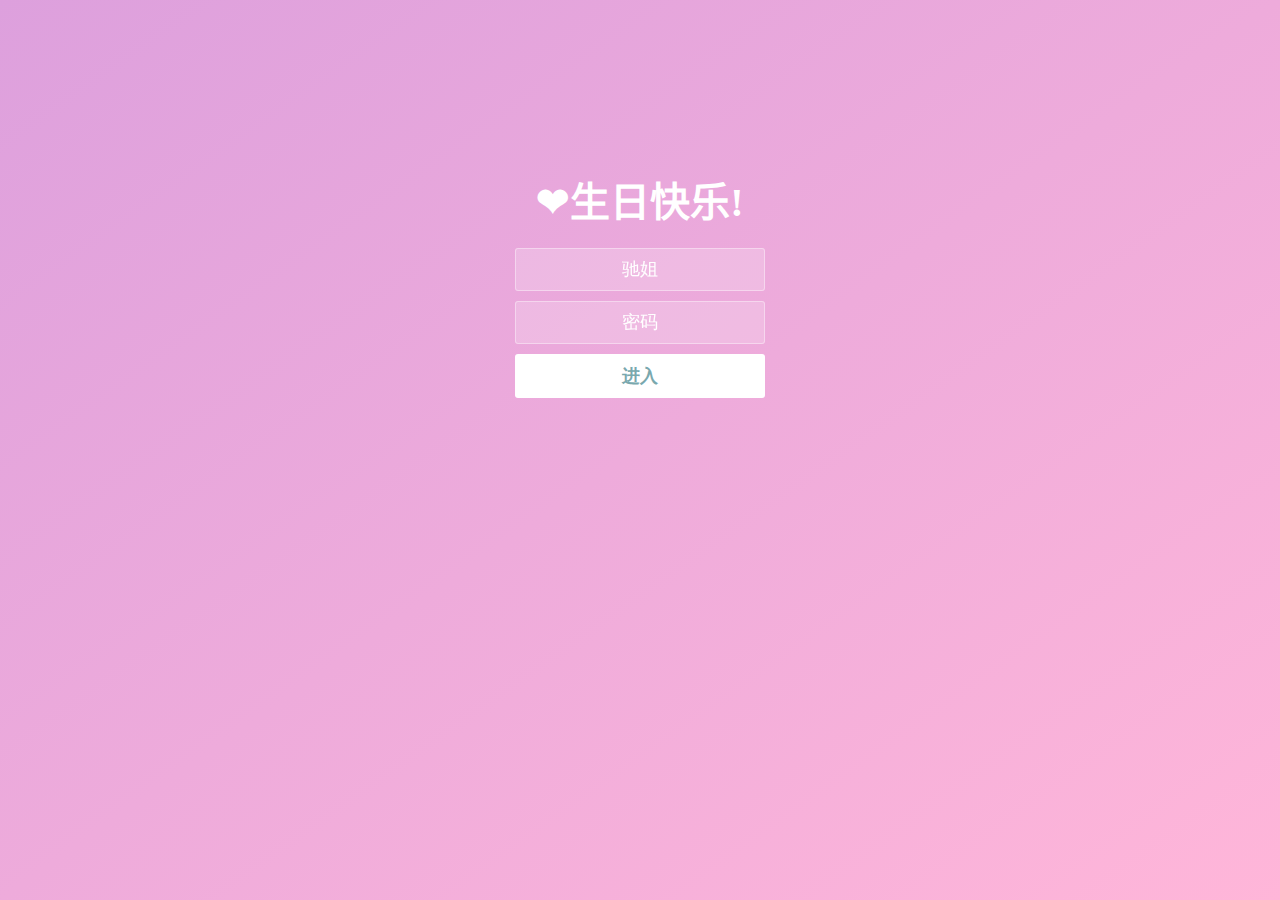
<file: index.html>
<!DOCTYPE html>
<html lang="zh-CN">
<head>
  <meta charset="UTF-8">
  <meta name="viewport" content="width=device-width, initial-scale=1.0">
  <meta http-equiv="refresh" content="0; url=html/login.html">
  <title>生日快乐 - 跳转中...</title>
  <style>
    body {
      margin: 0;
      padding: 0;
      display: flex;
      justify-content: center;
      align-items: center;
      min-height: 100vh;
      background: linear-gradient(to bottom right, #DDA0DD 0%, #FFB6D9 100%);
      font-family: "Microsoft YaHei", sans-serif;
      color: white;
    }
    .loading {
      text-align: center;
    }
    .loading h1 {
      font-size: 48px;
      margin-bottom: 20px;
    }
    .loading p {
      font-size: 18px;
      opacity: 0.9;
    }
    .spinner {
      margin: 30px auto;
      width: 50px;
      height: 50px;
      border: 5px solid rgba(255, 255, 255, 0.3);
      border-top-color: white;
      border-radius: 50%;
      animation: spin 1s linear infinite;
    }
    @keyframes spin {
      to { transform: rotate(360deg); }
    }
  </style>
</head>
<body>
  <div class="loading">
    <h1>🎂 生日快乐!</h1>
    <div class="spinner"></div>
    <p>正在加载中...</p>
    <p><small>如果没有自动跳转，请<a href="html/login.html" style="color: white; text-decoration: underline;">点击这里</a></small></p>
  </div>

  <script>
    // 备用跳转方案
    setTimeout(function() {
      window.location.href = 'html/login.html';
    }, 100);
  </script>
</body>
</html>
</file>
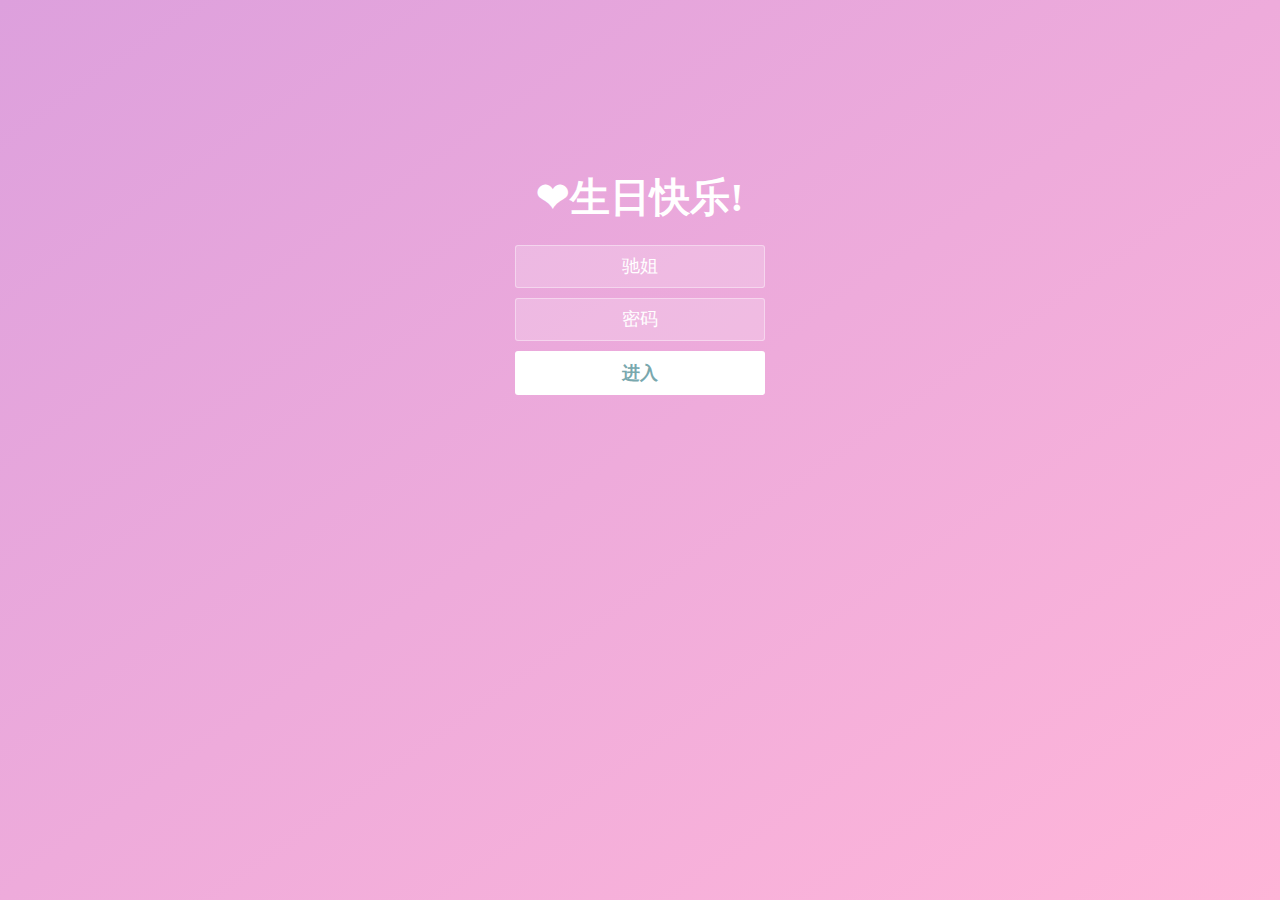
<file: 生日快乐❤.html>
<!doctype html>
<html lang="zh">

<head>
    <meta charset="UTF-8">
    <meta http-equiv="X-UA-Compatible" content="IE=edge,chrome=1">
    <meta name="viewport" content="width=device-width, initial-scale=1.0">
    <title>Happy Birthday</title>
    <link rel="stylesheet" type="text/css" href="css/styles.css">
</head>

<style>
    .iframepage {
        -webkit-overflow-scrolling: touch;
        overflow-x: scroll;
        overflow-y: hidden;
    }

    ::-webkit-scrollbar {
        width: 0px;
    }

    /*局部滚动的dom节点*/
    .scroll-el {
        overflow: auto;
    }
</style>

<body>
    <iframe src="./html/login.html" id="iframepage" scrolling="no" onload="changeFrameHeight()" frameborder="0"
        style="width:100%" marginwidth="0" marginheight="0"></iframe>
    <script src="js/jquery-2.1.1.min.js" type="text/javascript"></script>
    <script src="js/jquery-1.8.4.min.js" type="text/javascript"></script>
</body>

</html>
</file>
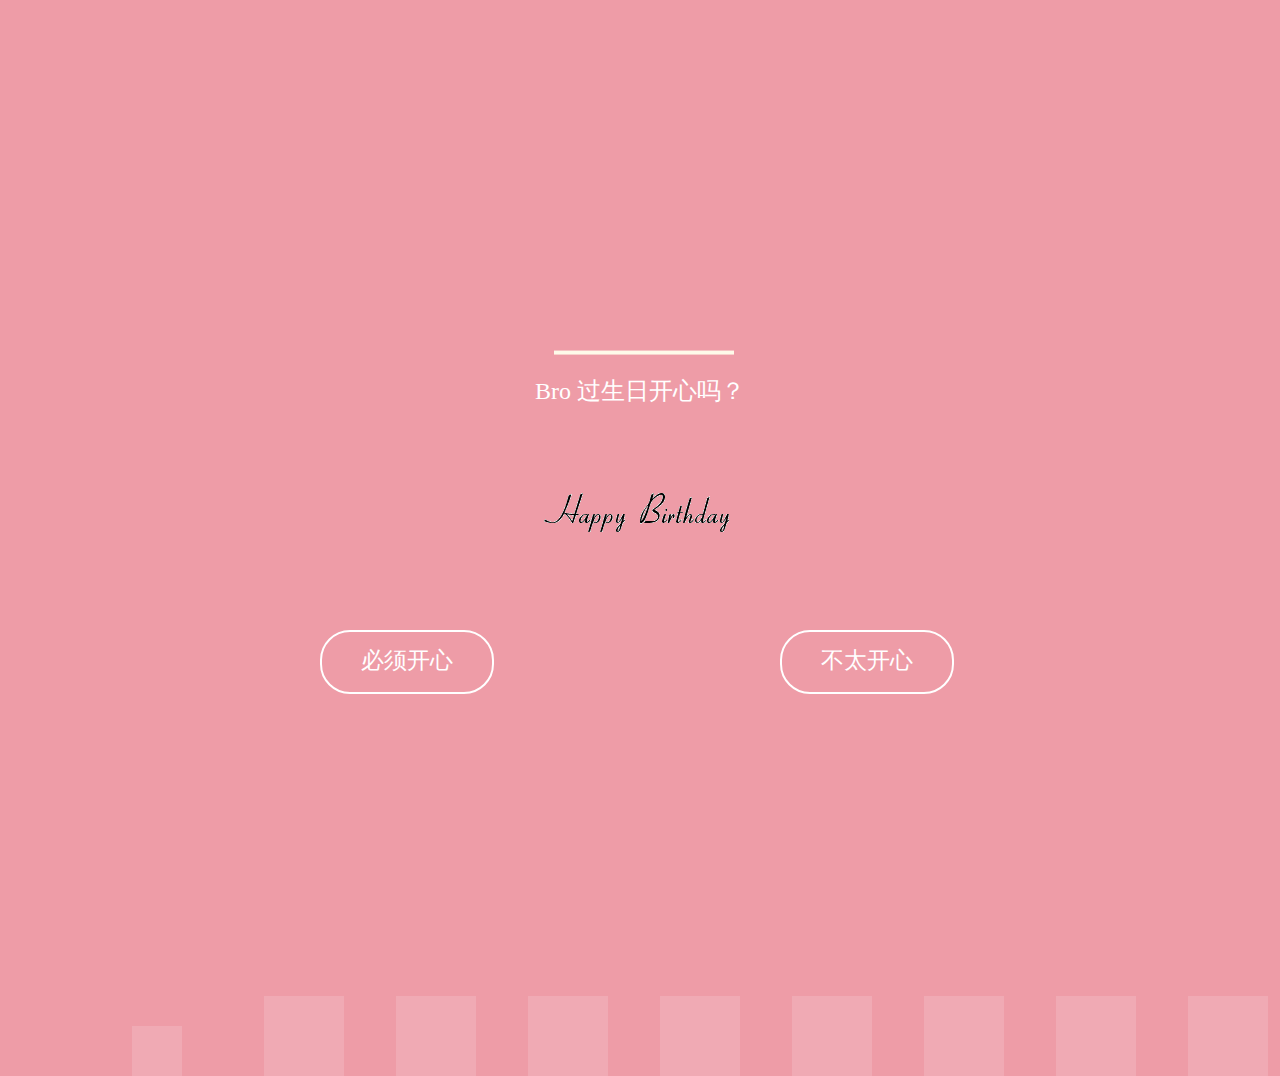
<file: html/BirthdayCake.html>
<!DOCTYPE html>
<html>

<head>

  <meta charset="UTF-8">
  <meta name="viewport" content="width=device-width, initial-scale=1.0, maximum-scale=1.0, user-scalable=no">

  <title>Happy Birthday</title>
  <link rel="stylesheet" href="../css/styless.css" media="screen" type="text/css" />
</head>

<body class="bg">

  <div>
    <div class="velas">
      <div class="fuego"></div>
      <div class="fuego"></div>
      <div class="fuego"></div>
      <div class="fuego"></div>
      <div class="fuego"></div>
    </div>
    <svg id="cake" version="1.1" x="0px" y="0px" width="200px" height="500px" viewBox="0 0 200 500"
      enable-background="new 0 0 200 500" xml:space="preserve">
      <path fill="#C1D3DD" d="M173.667-13.94c-49.298,0-102.782,0-147.334,0c-3.999,0-4-16.002,0-16.002
    		c44.697,0,96.586,0,147.334,0C177.667-29.942,177.668-13.94,173.667-13.94z">
        <animate id="bizcocho_3" attributeName="d" calcMode="spline" keySplines="0 0 1 1; 0 0 1 1" begin="relleno_2.end"
          dur="0.3s" fill="freeze" values="
                              M173.667-13.94c-49.298,0-102.782,0-147.334,0c-3.999,0-4-16.002,0-16.002
    		c44.697,0,96.586,0,147.334,0C177.667-29.942,177.668-13.94,173.667-13.94z
                              ;
                              M173.667,411.567c-47.995,12.408-102.955,12.561-147.334,0
    		c-3.848-1.089-0.189-16.089,3.661-15.002c44.836,12.66,90.519,12.753,139.427,0.07
    		C173.293,395.631,177.541,410.566,173.667,411.567z
                              ;
                              M173.667,427.569c-49.795,0-101.101,0-147.334,0c-3.999,0-4-16.002,0-16.002
    		c46.385,0,97.539,0,147.334,0C177.668,411.567,177.667,427.569,173.667,427.569z
                              " />
      </path>
      <path fill="#C7E7F2" d="M100-178.521c1.858,0,3.364,1.506,3.364,3.363c0,0,0,33.17,0,44.227
    		c0,19.144,0,57.431,0,76.574c0,10.152,0,40.607,0,40.607c0,1.858-1.506,3.364-3.364,3.364l0,0c-1.858,0-3.364-1.506-3.364-3.364c0,0,0-30.455,0-40.607c0-19.144,0-57.432,0-76.575c0-11.057,0-44.226,0-44.226C96.636-177.015,98.142-178.521,100-178.521
    		L100-178.521z">
        <animate id="relleno_2" attributeName="d" calcMode="spline" keySplines="0 0 1 1; 0 0 1 1; 0 0 0.58 1"
          begin="bizcocho_2.end" dur="0.5s" fill="freeze" values="
                              M100-178.521c1.858,0,3.364,1.506,3.364,3.363c0,0,0,33.17,0,44.227
    		c0,19.144,0,57.431,0,76.574c0,10.152,0,40.607,0,40.607c0,1.858-1.506,3.364-3.364,3.364l0,0c-1.858,0-3.364-1.506-3.364-3.364c0,0,0-30.455,0-40.607c0-19.144,0-57.432,0-76.575c0-11.057,0-44.226,0-44.226C96.636-177.015,98.142-178.521,100-178.521
    		L100-178.521z
                              ;
                              M100,267.257c1.858,0,3.364,1.506,3.364,3.363c0,0,0,33.17,0,44.227
    		c0,19.143,0,57.43,0,76.574c0,10.151,0,40.606,0,40.606c0,1.858-1.506,3.364-3.364,3.364l0,0c-1.858,0-3.364-1.506-3.364-3.364
    		c0,0,0-30.455,0-40.606c0-19.145,0-57.432,0-76.576c0-11.057,0-44.225,0-44.225C96.636,268.763,98.142,267.257,100,267.257
    		L100,267.257z
                              ;
                              M93.928,405.433c-0.655,6.444-0.102,9.067,2.957,11.798c0,0,8.083,5.571,16.828,3.503
    		c18.629-4.406,43.813,6.194,50.792,7.791c14.75,3.375,9.162,6.867,9.162,6.867c-2.412,2.258-58.328,0-73.667,0l0,0
    		c-1.858,0-69.995,2.133-73.667,0c0,0-3.337-2.439,6.172-5.992c11.375-4.25,52.875,8.822,47.139-9.442
    		c-6.333-20.167,5.226-21.514,5.226-21.514c3.435-0.915,12.78-6.663,10.923-0.546L93.928,405.433z
                              ;
                              M102.242,427.569c5.348,0,14.079,0,17.462,0c0,0,17.026,0,27.504,0
    		c19.143,0,20.39-3.797,26.459,0c3,1.877,0,7.823,0,7.823c-2.412,2.258-58.328,0-73.667,0l0,0c-1.858,0-67.187,0-73.667,0
    		c0,0-4.125-4.983,0-7.823c5.201-3.58,16.085,0,23.725,0c8.841,0,20.762,0,20.762,0c3.686,0,8.597,0,19.511,0H102.242z
                              " />
      </path>
      <path fill="#F1E1A4" d="M173.667-15.929c-46.512,0-105.486,0-147.334,0c-3.999,0-4-16.002,0-16.002
    		c43.566,0,97.96,0,147.334,0C177.667-31.931,177.666-15.929,173.667-15.929z">
        <animate id="bizcocho_2" attributeName="d" calcMode="spline" keySplines="0 0 1 1; 0 0 1 1; 0.25 0 0.58 1"
          begin="relleno_1.end" dur="0.5s" fill="freeze" values="
                              M173.667-15.929c-46.512,0-105.486,0-147.334,0c-3.999,0-4-16.002,0-16.002
    		c43.566,0,97.96,0,147.334,0C177.667-31.931,177.666-15.929,173.667-15.929z
                              ;
                              M173.434,445.393c-47.269,8.001-105.245,8.001-147.334,0c-3.929-0.747-0.692-16.543,3.243-15.824
    		c43.828,8.001,92.165,8.001,140.739,0C174.029,428.918,177.377,444.726,173.434,445.393z
                              ;
                              M173.667,449.514c-47.576-5.454-102.799-5.744-147.333,0c-3.966,0.512-3.938-15.297,0-16.002
    		c43.683-7.823,97.646-8.026,147.333,0C177.616,434.15,177.642,449.969,173.667,449.514z
                              ;
                              M173.667,451.394c-49.298,0-102.782,0-147.334,0c-3.999,0-4-16.002,0-16.002
    		c44.697,0,96.586,0,147.334,0C177.667,435.392,177.668,451.394,173.667,451.394z
                              " />
      </path>
      <path fill="#95BBD2" d="M101.368-73.685c0,12.164,0,15.18,0,28.519c0,22.702,0-13.661,0,8.304c0,14.48,0,18.233,0,30.512
    		c0,1.753-2.958,1.847-2.958,0c0-12.68,0-16.277,0-30.401c0-21.983,0,11.66,0-8.305c0-13.027,0-15.992,0-28.628
    		C98.411-75.883,101.368-75.592,101.368-73.685z">
        <animate id="relleno_1" attributeName="d" calcMode="spline" keySplines="0 0 1 1; 0 0 1 1; 0 0 0.6 1"
          begin="bizcocho_1.end" dur="0.5s" fill="freeze" values="
                              M101.368-73.685c0,12.164,0,15.18,0,28.519c0,22.702,0-13.661,0,8.304c0,14.48,0,18.233,0,30.512
    		c0,1.753-2.958,1.847-2.958,0c0-12.68,0-16.277,0-30.401c0-21.983,0,11.66,0-8.305c0-13.027,0-15.992,0-28.628
    		C98.411-75.883,101.368-75.592,101.368-73.685z
                              ;
                              M101.368,350.885c0,12.164,0,65.18,0,78.518c0,22.703,0-33.66,0-11.695c0,14.48,0,28.232,0,40.512
    		c0,1.753-2.958,1.847-2.958,0c0-12.68,0-26.277,0-40.402c0-21.982,0,31.66,0,11.695c0-13.027,0-65.992,0-78.627
    		C98.411,348.686,101.368,348.977,101.368,350.885z
                              ;
                              M128.38,447.567c37.626,6.312,39.303,13.658,26.833,12.833c-22.653-1.499-13.636-0.831-23.302-0.831
    		c-14.48,0-17.884,0-30.163,0c-2.087,0-2.068,0-3.915,0c-13.333,0-8.963,0-23.088,0c-11.668,0-14.062,5.995-27.532,1.164
    		c-12.629-4.529,38.667-3.167,46.833-17.333C100.077,432.94,105.546,443.736,128.38,447.567z
                              ;
                              M173.667,451.394c2.875,0,2.997,9.257,0,9.131c-22.662-0.956-32.09-0.956-41.756-0.956
    		c-14.48,0-17.884,0-30.163,0c-2.087,0-2.068,0-3.915,0c-13.333,0-8.963,0-23.088,0c-11.668,0-34.99-0.294-48.412,1.831
    		c-4.109,0.65-3.01-10.006,0-10.006C37.129,451.394,149.379,451.394,173.667,451.394z
                              " />
      </path>
      <path fill="#DBB7B9" d="M173.667,21.571c-33.174,0-111.467,0-147.334,0c-4,0-4-16.002,0-16.002c39.836,0,105.982,0,147.334,0
    		C177.668,5.569,177.667,21.571,173.667,21.571z">
        <animate id="bizcocho_1" attributeName="d" calcMode="spline"
          keySplines="0 0 1 1; 0 0 1 1; 0 0 1 1; 0.25 0 1 1; 0 0 1 1; 0.25 0 0.6 1" begin="2s" dur="0.8s" fill="freeze"
          values="
                              M173.667,21.571c-33.174,0-111.467,0-147.334,0c-4,0-4-16.002,0-16.002c39.836,0,105.982,0,147.334,0
    		C177.668,5.569,177.667,21.571,173.667,21.571z
                              ;
                              M173.667,459.569c-33.197,16.002-110.782,16.002-147.334,0c-3.664-1.604,1.614-15.617,5.337-14.153
    		c40.702,16.002,94.289,16.104,136.505,0.103C171.917,444.1,177.271,457.832,173.667,459.569z
                              ;
                              M171.817,475.571c-39.361-3.001-105.438-2.571-143.556,0c-3.991,0.27-7.377-14.736-3.387-15.014
    		c41.553-2.888,104.421-3.121,150.51-0.233C179.378,460.574,175.806,475.875,171.817,475.571z
                              ;
                              M171.817,459.564c-38.8-12.188-104.504-13.762-143.556,0c-3.772,1.329-7.961-12.604-4.178-13.905
    		c40.864-14.064,105.114-15.52,151.918-0.973C179.822,445.874,175.634,460.762,171.817,459.564z
                              ;
                              M173.667,475.571c-46.376-5.005-105.924-4.003-147.334,0c-3.981,0.385-3.479-15.421,0.479-16.002
    		c43.087-6.327,97.705-7.083,146.855,0.438C177.621,460.613,177.644,476,173.667,475.571z
                              ;
                              M173.667,474.117c-46.376,1.866-105.638,2.01-147.334,0c-3.995-0.192-3.52-16.144,0.479-16.002
    		c43.794,1.55,96.341,1.541,145.723,0C176.532,457.99,177.663,473.956,173.667,474.117z
                              ;
                              M173.667,475.571c-46.512,0-105.486,0-147.334,0c-3.999,0-4-16.002,0-16.002c43.566,0,97.96,0,147.334,0
    		C177.667,459.569,177.666,475.571,173.667,475.571z
                              " />
      </path>
      <path fill="#fefae9" d="M104.812,113.216c0,3.119-2.164,5.67-4.812,5.67c-2.646,0-4.812-2.551-4.812-5.67c0-5.594,0-16.782,0-22.375
    	c0-5.143,0-15.427,0-20.568c0-7.333,0-21.998,0-29.33c0-5.523,0-16.569,0-22.092c0-3.295,0-9.885,0-13.181
    	C95.188,2.551,97.353,0,100,0c2.648,0,4.812,2.551,4.812,5.669c0,3.248,0,9.743,0,12.991c0,5.428,0,16.284,0,21.711
    	c0,7.618,0,22.854,0,30.472c0,4.952,0,14.854,0,19.807C104.812,96.292,104.812,107.576,104.812,113.216z">
        <animate id="crema" attributeName="d" calcMode="spline"
          keySplines="0 0 1 1; 0 0 1 1; 0 0 1 1; 0.25 0 1 1; 0 0 1 1; 0 0 0.58 1" begin="bizcocho_3.end" dur="2s"
          fill="freeze" values="
                              M104.812,113.216c0,3.119-2.164,5.67-4.812,5.67c-2.646,0-4.812-2.551-4.812-5.67c0-5.594,0-16.782,0-22.375
    	c0-5.143,0-15.427,0-20.568c0-7.333,0-21.998,0-29.33c0-5.523,0-16.569,0-22.092c0-3.295,0-9.885,0-13.181
    	C95.188,2.551,97.353,0,100,0c2.648,0,4.812,2.551,4.812,5.669c0,3.248,0,9.743,0,12.991c0,5.428,0,16.284,0,21.711
    	c0,7.618,0,22.854,0,30.472c0,4.952,0,14.854,0,19.807C104.812,96.292,104.812,107.576,104.812,113.216z
                              ;
                              M104.812,405.897c0,3.119-2.164,5.67-4.812,5.67c-2.646,0-4.812-2.551-4.812-5.67c0-5.594,0-16.782,0-22.376
    	c0-5.143,0-15.426,0-20.568c0-7.332,0-21.997,0-29.33c0-5.522,0-16.568,0-22.092c0-3.295,0-9.885,0-13.181
    	c0-3.118,2.165-5.669,4.812-5.669c2.648,0,4.812,2.551,4.812,5.669c0,3.247,0,9.743,0,12.991c0,5.428,0,16.283,0,21.711
    	c0,7.618,0,22.854,0,30.473c0,4.951,0,14.854,0,19.807C104.812,388.972,104.812,400.256,104.812,405.897z
                              ;
                              M111.873,411.567c-3.119,0-9.226,0-11.874,0c-2.646,0-7.748,0-10.867,0c-7.086,0-12.698,0-18.292,0
    	c-6.592,0-12.871,7.371-19.166,3.008c-10.043-6.961-7.776-10.169,2.991-17.745c12.61-8.873,27.713,1.994,25.919-7.531
    	c-2.589-13.742,11.008-14.513,11.365-17.789c0.441-4.051,4.235-11.107,8.051-8.175c3.113,2.393,1.007,8.008,0,13.159
    	c-1.871,9.569,8.058,2.113,9.494,14.155c2.592,21.732,21.184-0.675,29.309,7.976c5.216,5.553,18.413,5.552,15.426,12.942
    	c-3.131,7.745-15.825-4.369-23.8,2.903C126.261,418.271,118.301,411.567,111.873,411.567z
                              ;
                              M111.873,411.567c-3.119,0-9.226,0-11.874,0c-2.646,0-9.734,4.069-12.853,4.069
    	c-7.086,0-10.712-4.069-16.306-4.069c-6.592,0-12.12,6.013-19.166,3.008c-7.053-3.008-7.458,2.026-18.659,1.165
    	c-6.832-0.525-7.522-3.034-7.533-6.265c-0.037-10.336,22.073-2.452,36.613-2.628c10.234-0.124,19.856-1.439,37.905-2.102
    	c16.642-0.61,32.699,1.552,46.009,1.927c12.438,0.351,29.663-8.99,31.532,3.315c0.773,5.093-5.605,3.342-11.211,9.579
    	c-5.093,5.667-7.59-4.605-12.965-3.832c-8.269,1.189-14.962-8.537-22.937-1.265C126.261,418.271,118.301,411.567,111.873,411.567z
                              ;
                              M110.946,413.652c-2.904-1.137-8.405-2.748-12.446-0.97c-6.099,2.685-7.273,10.358-13.253,8.242
    	c-7.843-2.775-8.953-5.008-14.546-5.01c-24.653-0.011-4.849,26.507-18.264,26.507c-12.377,0,5.791-33.537-19.422-26.682
    	c-7.703,2.095-9.806-0.942-9.817-4.173c-0.037-10.336,24.357-4.544,38.897-4.72c10.234-0.124,19.856-1.439,37.905-2.102
    	c16.642-0.61,32.699,1.552,46.009,1.927c12.438,0.351,28.973-8.865,31.532,3.315c1.449,6.896,0.318,15.624-3.874,15.624
    	c-7.619,0-1.788-15.192-19.243-7.111c-7.581,3.51-15.963-9.738-26.669,1.066C120.644,426.744,118.381,416.561,110.946,413.652z
                              ;
                              M111.547,413.9c-2.969-0.956-8.775-0.949-13.167-0.5c-14.667,1.5-8.325,16.508-14.667,16.666
    	c-6.667,0.166-0.167-13.5-13.013-14.151c-30.471-1.545-5.572,46.651-18.987,46.651c-12.377,0,10.333-50.166-18.667-44.5
    	c-7.835,1.531-9.537-1.417-9.548-4.647c-0.037-10.336,23.675-5.177,38.215-5.353c10.234-0.124,20.618-1.671,38.667-2.333
    	c16.642-0.61,32.023,1.458,45.333,1.833c12.438,0.351,33.819-8.431,33.199,4.001c-0.532,10.666,0.414,26.166-5.245,25.833
    	c-7.606-0.447-2.954-31.5-19.243-18.899c-7.985,6.177-17.658-5.969-27.377,5.732C118.88,434.066,121.38,417.067,111.547,413.9z
                              ;
                              M111.547,415.233c-6.667-0.834-9.667,4.667-13.833,3.333c-19.649-6.291-8.158,22.176-14.5,22.334
    	c-6.667,0.166,2.833-18-13.333-22.167c-29.544-7.615-9.667,43.833-20.167,43.833c-10.333,0,8.004-55.006-16.833-39
    	c-7.5,4.833-9.508-3.78-9.299-7.004c0.799-12.329,23.592-7.153,38.132-7.329c10.234-0.124,20.238-1.505,38.287-2.167
    	c16.642-0.61,32.903,1.125,46.213,1.5c12.438,0.351,35.058-5.579,31.863,6.451c-5.532,20.833,1.25,28.216-4.409,27.883
    	c-7.606-0.447-6.058-37.895-20.62-23.333c-10.167,10.166-15.972-0.747-25,12C119.547,443.568,121.798,416.515,111.547,415.233z
                              " />
      </path>
      <rect class="come" x="10" y="475.571" fill="#fefae9" width="180" height="4" />
    </svg>
  </div>
  <div class="happy">
    <img src="../img/HappyBirthday.png">
  </div>
  <div class="button-style1">
    <a href="Memories.html" class="lk1">
      <div class="link1">
        <div class="bt1">
          必须开心
        </div>
      </div>
    </a>
  </div>
<div class="button-style3">
  <a class="lk3">
    <div class="link3">
      <div class="bt3" style="text-align: center; color: white;font-size:24px">
        Bro 过生日开心吗？
      </div>
    </div>
  </a>
</div>
  <div class="button-style2">
    <a class="lk2">
      <div class="link2">
        <div class="bt1">
          不太开心
        </div>
      </div>
    </a>
  </div>
  <ul class="bg-bubbles">
    <li></li>
    <li></li>
    <li></li>
    <li></li>
    <li></li>
    <li></li>
    <li></li>
    <li></li>
    <li></li>
    <li></li>
  </ul>
  <script src='../js/jquery.js'></script>
  <script>
    $(document).ready(function() {
      // 绑定到多个选择器确保能捕获点击
      $('.lk2, .link2, .button-style2').click(function(e) {
        e.preventDefault();
        e.stopPropagation();
        alert('生日必须开心呀！🎂🎉\n不开心也要开心！💕');
        return false;
      });

      // 确保按钮可以被点击
      $('.link2').css('pointer-events', 'auto');
    });
  </script>
  <script src="../js/music.js"></script>
</body>

</html>
</file>
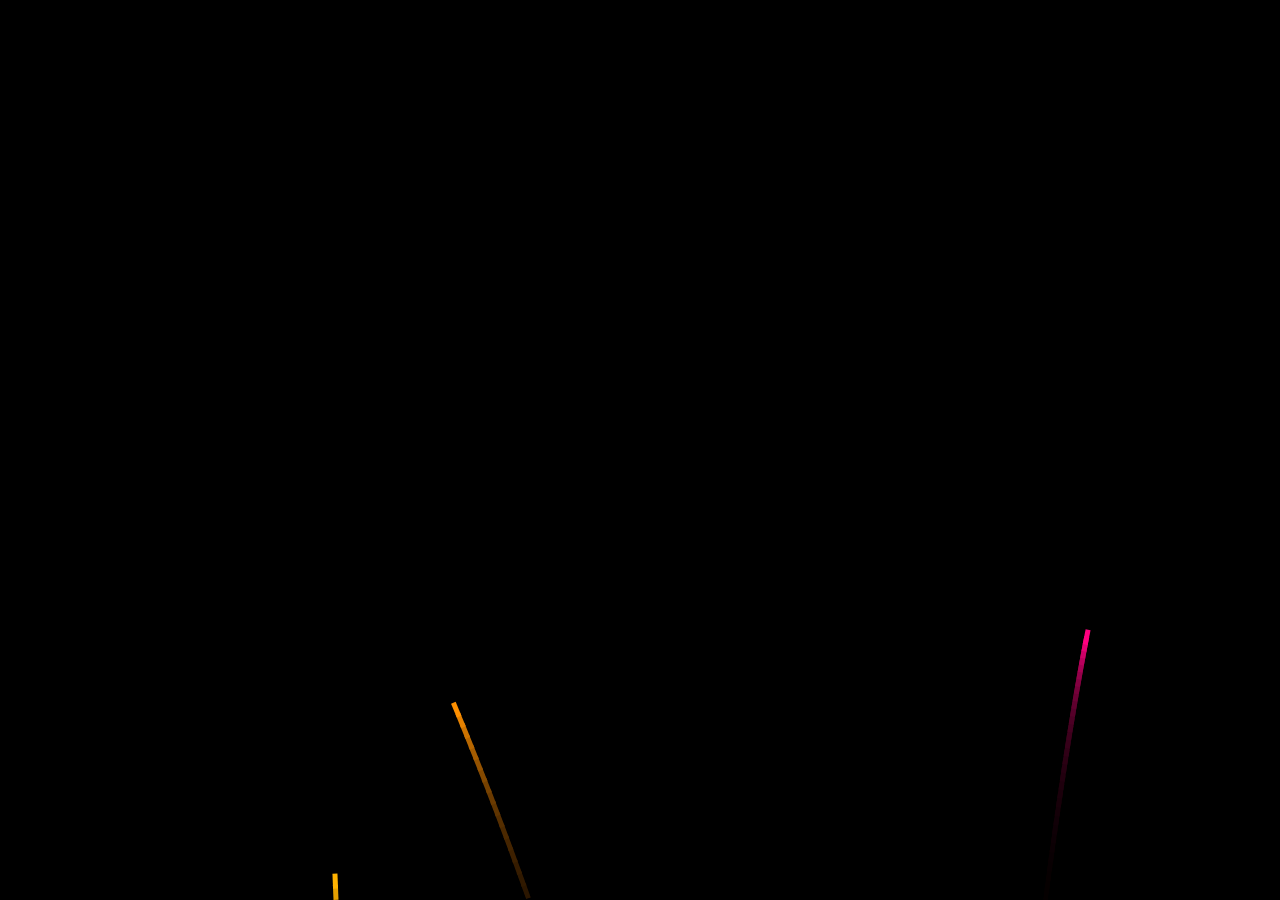
<file: html/EasterEgg.html>
<!DOCTYPE html>
<html lang="en">
<script>
  var _hmt = _hmt || [];
  (function () {
    var hm = document.createElement("script");
    hm.src = "https://hm.baidu.com/hm.js?c923daf3182a4b0ce01878475080aadc";
    var s = document.getElementsByTagName("script")[0];
    s.parentNode.insertBefore(hm, s);
  })();
</script>

<head>
  <meta charset="UTF-8">
  <meta name="viewport" content="width=device-width, initial-scale=1.0, maximum-scale=1.0, user-scalable=no">
  <title>生日快乐！</title>


</head>
<style>
  body {
    margin: 0;
    overflow: hidden;
    background: black;
  }

  canvas {
    position: absolute;
  }
</style>

<body>

  <canvas></canvas>
  <canvas></canvas>
  <canvas></canvas>
  
  <script>

    function GetRequest() {
      var url = decodeURI(location.search); //获取url中"?"符后的字串
      var theRequest = new Object();
      if (url.indexOf("?") != -1) {
        var str = url.substr(1);
        strs = str.split("&");
        for (var i = 0; i < strs.length; i++) {
          theRequest[strs[i].split("=")[0]] = unescape(strs[i].split("=")[1]);
        }
      }
      return theRequest;
    }
    class Shard {
      constructor(x, y, hue) {
        this.x = x;
        this.y = y;
        this.hue = hue;
        this.lightness = 50;
        this.size = 15 + Math.random() * 10;
        const angle = Math.random() * 2 * Math.PI;
        const blastSpeed = 1 + Math.random() * 6;
        this.xSpeed = Math.cos(angle) * blastSpeed;
        this.ySpeed = Math.sin(angle) * blastSpeed;
        this.target = getTarget();
        this.ttl = 100;
        this.timer = 0;
      }
      draw() {
        ctx2.fillStyle = `hsl(${this.hue}, 100%, ${this.lightness}%)`;
        ctx2.beginPath();
        ctx2.arc(this.x, this.y, this.size, 0, 2 * Math.PI);
        ctx2.closePath();
        ctx2.fill();
      }
      update() {
        if (this.target) {
          const dx = this.target.x - this.x;
          const dy = this.target.y - this.y;
          const dist = Math.sqrt(dx * dx + dy * dy);
          const a = Math.atan2(dy, dx);
          const tx = Math.cos(a) * 5;
          const ty = Math.sin(a) * 5;
          this.size = lerp(this.size, 1.5, 0.05);

          if (dist < 5) {
            this.lightness = lerp(this.lightness, 100, 0.01);
            this.xSpeed = this.ySpeed = 0;
            this.x = lerp(this.x, this.target.x + fidelity / 2, 0.05);
            this.y = lerp(this.y, this.target.y + fidelity / 2, 0.05);
            this.timer += 1;
          } else
            if (dist < 10) {
              this.lightness = lerp(this.lightness, 100, 0.01);
              this.xSpeed = lerp(this.xSpeed, tx, 0.1);
              this.ySpeed = lerp(this.ySpeed, ty, 0.1);
              this.timer += 1;
            } else {
              this.xSpeed = lerp(this.xSpeed, tx, 0.02);
              this.ySpeed = lerp(this.ySpeed, ty, 0.02);
            }
        } else {
          this.ySpeed += 0.05;
          //this.xSpeed = lerp(this.xSpeed, 0, 0.1);
          this.size = lerp(this.size, 1, 0.05);

          if (this.y > c2.height) {
            shards.forEach((shard, idx) => {
              if (shard === this) {
                shards.splice(idx, 1);
              }
            });
          }
        }
        this.x = this.x + this.xSpeed;
        this.y = this.y + this.ySpeed;
      }
    }


    class Rocket {
      constructor() {
        const quarterW = c2.width / 4;
        this.x = quarterW + Math.random() * (c2.width - quarterW);
        this.y = c2.height - 15;
        this.angle = Math.random() * Math.PI / 4 - Math.PI / 6;
        this.blastSpeed = 6 + Math.random() * 7;
        this.shardCount = 15 + Math.floor(Math.random() * 15);
        this.xSpeed = Math.sin(this.angle) * this.blastSpeed;
        this.ySpeed = -Math.cos(this.angle) * this.blastSpeed;
        this.hue = Math.floor(Math.random() * 360);
        this.trail = [];
      }
      draw() {
        ctx2.save();
        ctx2.translate(this.x, this.y);
        ctx2.rotate(Math.atan2(this.ySpeed, this.xSpeed) + Math.PI / 2);
        ctx2.fillStyle = `hsl(${this.hue}, 100%, 50%)`;
        ctx2.fillRect(0, 0, 5, 15);
        ctx2.restore();
      }
      update() {
        this.x = this.x + this.xSpeed;
        this.y = this.y + this.ySpeed;
        this.ySpeed += 0.1;
      }

      explode() {
        for (let i = 0; i < 70; i++) {
          shards.push(new Shard(this.x, this.y, this.hue));
        }
      }
    }

    console.log(GetRequest('val').val)
    // INITIALIZATION
    const [c1, c2, c3] = document.querySelectorAll('canvas');
    const [ctx1, ctx2, ctx3] = [c1, c2, c3].map(c => c.getContext('2d'));
    let fontSize = 200;
    const rockets = [];
    const shards = [];
    const targets = [];
    const fidelity = 3;
    let counter = 0;
    c2.width = c3.width = window.innerWidth;
    c2.height = c3.height = window.innerHeight;
    ctx1.fillStyle = '#000';
    const text = '小吃,生日快乐呀！'
    let textWidth = 99999999;

    while (textWidth > window.innerWidth) {
      ctx1.font = `900 ${fontSize--}px Arial`;
      textWidth = ctx1.measureText(text).width;
    }

    c1.width = textWidth;
    c1.height = fontSize * 1.5;
    ctx1.font = `900 ${fontSize}px Arial`;
    ctx1.fillText(text, 0, fontSize);
    const imgData = ctx1.getImageData(0, 0, c1.width, c1.height);
    for (let i = 0, max = imgData.data.length; i < max; i += 4) {
      const alpha = imgData.data[i + 3];
      const x = Math.floor(i / 4) % imgData.width;
      const y = Math.floor(i / 4 / imgData.width);

      if (alpha && x % fidelity === 0 && y % fidelity === 0) {
        targets.push({ x, y });
      }
    }

    ctx3.fillStyle = '#FFF';
    ctx3.shadowColor = '#FFF';
    ctx3.shadowBlur = 25;

    // ANIMATION LOOP
    (function loop() {
      ctx2.fillStyle = "rgba(0, 0, 0, .1)";
      ctx2.fillRect(0, 0, c2.width, c2.height);
      //ctx2.clearRect(0, 0, c2.width, c2.height);
      counter += 1;

      if (counter % 15 === 0) {
        rockets.push(new Rocket());
      }
      rockets.forEach((r, i) => {
        r.draw();
        r.update();
        if (r.ySpeed > 0) {
          r.explode();
          rockets.splice(i, 1);
        }
      });

      shards.forEach((s, i) => {
        s.draw();
        s.update();

        if (s.timer >= s.ttl || s.lightness >= 99) {
          ctx3.fillRect(s.target.x, s.target.y, fidelity + 1, fidelity + 1);
          shards.splice(i, 1);
        }
      });

      requestAnimationFrame(loop);
    })();

    // HELPER FUNCTIONS
    const lerp = (a, b, t) => Math.abs(b - a) > 0.1 ? a + t * (b - a) : b;

    function getTarget() {
      if (targets.length > 0) {
        const idx = Math.floor(Math.random() * targets.length);
        let { x, y } = targets[idx];
        targets.splice(idx, 1);

        x += c2.width / 2 - textWidth / 2;
        y += c2.height / 2 - fontSize / 2;

        return { x, y };
      }
    }


  </script>
  <script src="../js/music.js"></script>

</body>

</html>
</file>
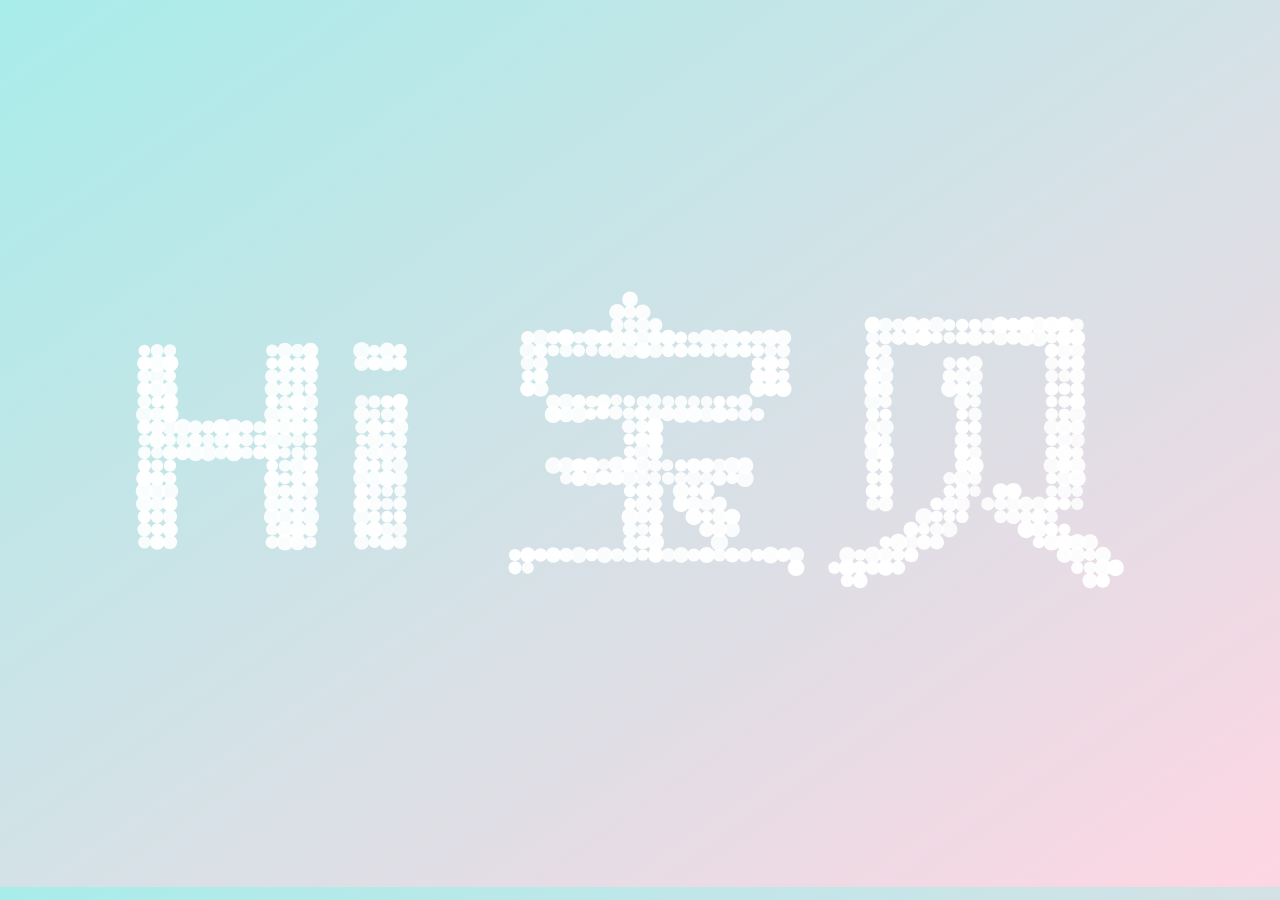
<file: html/index1.html>
<!DOCTYPE html>
<html>

<head>

  <meta charset="UTF-8">
  <meta name="viewport" content="width=device-width, initial-scale=1.0, maximum-scale=1.0, user-scalable=no">

  <title></title>

  <link rel="stylesheet" href="../css/normalizel.css">

  <link rel="stylesheet" href="../css/stylel.css" media="screen" type="text/css" />

</head>

<body>
<canvas class="canvas"></canvas>

<div class="help">?</div> 

<div class="ui">
  <input class="ui-input" type="text" />
  <span class="ui-return">↵</span>
</div>

<div class="overlay">
  <div class="tabs">
    <div class="tabs-labels"><span class="tabs-label">Commands</span><span class="tabs-label">Info</span><span class="tabs-label">Share</span></div>

    <div class="tabs-panels">
      <ul class="tabs-panel commands">
        <li class="commands-item"><span class="commands-item-title">Text</span><span class="commands-item-info" data-demo="Hello :)">Type anything</span><span class="commands-item-action">Demo</span></li>
        <li class="commands-item"><span class="commands-item-title">Countdown</span><span class="commands-item-info" data-demo="#countdown 10">#countdown<span class="commands-item-mode">number</span></span><span class="commands-item-action">Demo</span></li>
        <li class="commands-item"><span class="commands-item-title">Time</span><span class="commands-item-info" data-demo="#time">#time</span><span class="commands-item-action">Demo</span></li>
        <li class="commands-item"><span class="commands-item-title">Rectangle</span><span class="commands-item-info" data-demo="#rectangle 30x15">#rectangle<span class="commands-item-mode">width x height</span></span><span class="commands-item-action">Demo</span></li>
        <li class="commands-item"><span class="commands-item-title">Circle</span><span class="commands-item-info" data-demo="#circle 25">#circle<span class="commands-item-mode">diameter</span></span><span class="commands-item-action">Demo</span></li>

        <li class="commands-item commands-item--gap"><span class="commands-item-title">Animate</span><span class="commands-item-info" data-demo="The time is|#time|#countdown 3|#icon thumbs-up"><span class="commands-item-mode">command1</span>&nbsp;|<span class="commands-item-mode">command2</span></span><span class="commands-item-action">Demo</span></li>
      </ul>
    </div>
  </div>
</div>

  <script src="../js/indexl.js"></script>
  <script src="../js/music.js"></script>

</body>

</html>
</file>
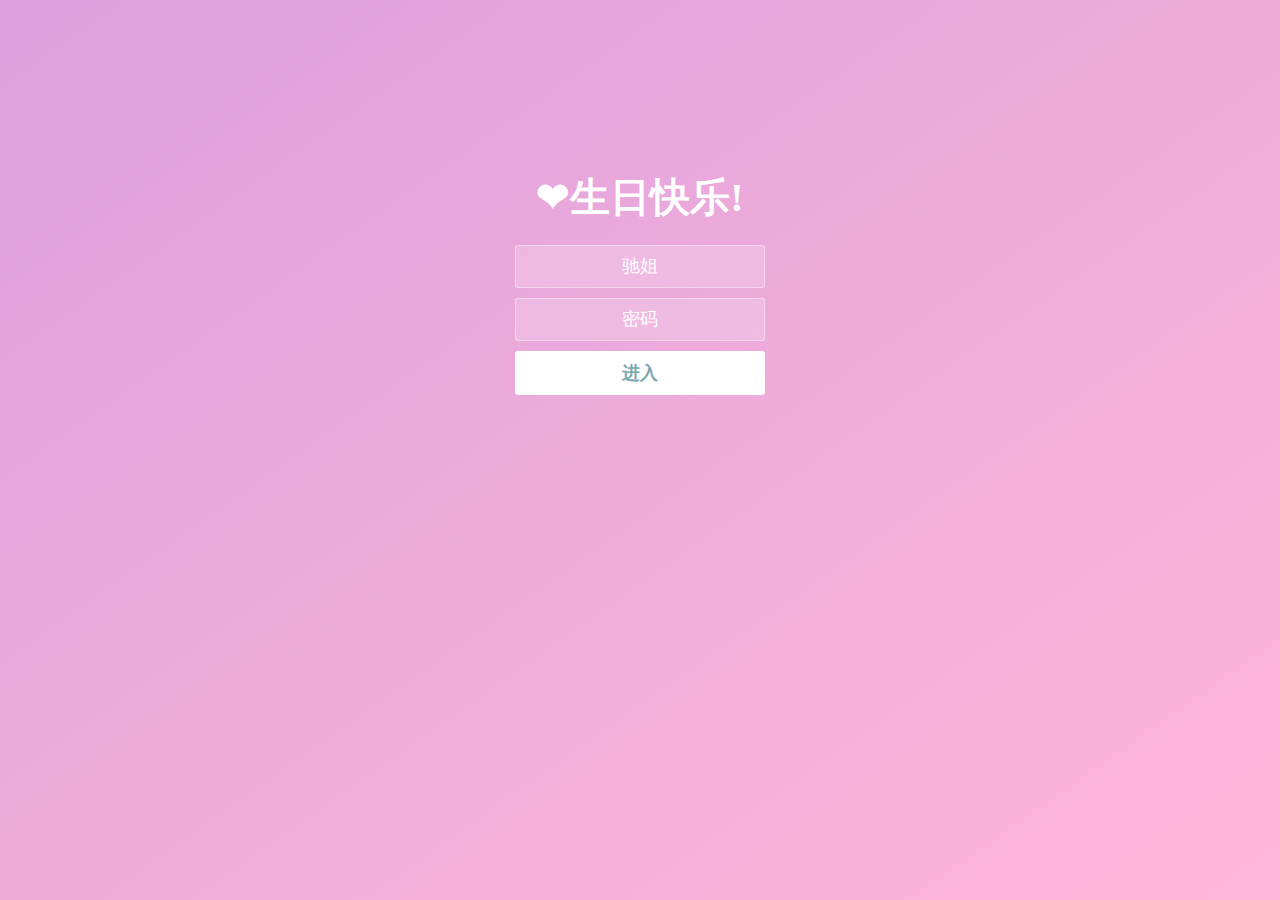
<file: html/login.html>
<!doctype html>
<html lang="zh">

<head>
	<meta charset="UTF-8">
	<meta http-equiv="X-UA-Compatible" content="IE=edge,chrome=1">
	<meta name="viewport" content="width=device-width, initial-scale=1.0">
	<title>Happy Birthday</title>
	<link rel="stylesheet" type="text/css" href="../css/styles.css">
</head>

<body>
	<div class="htmleaf-container">
		<div class="wrapper">
			<div class="container">
				<h1>❤生日快乐!</h1>
				<form class="form">
					<input id="userName" name="userName" type="text" placeholder="请输入姓名" value="驰姐">
					<input id="pwd" name="pwd" type="password" placeholder="密码">
					<button type="submit" id="login-button">进入</button>
				</form>
			</div>
			<ul class="bg-bubbles">
				<li></li>
				<li></li>
				<li></li>
				<li></li>
				<li></li>
				<li></li>
				<li></li>
				<li></li>
				<li></li>
				<li></li>
			</ul>
		</div>
	</div>

	<script src="../js/jquery-2.1.1.min.js" type="text/javascript"></script>
	<script src="../js/jquery-1.8.4.min.js" type="text/javascript"></script>
	<script src="../js/music.js" type="text/javascript"></script>

</body>

</html>
</file>
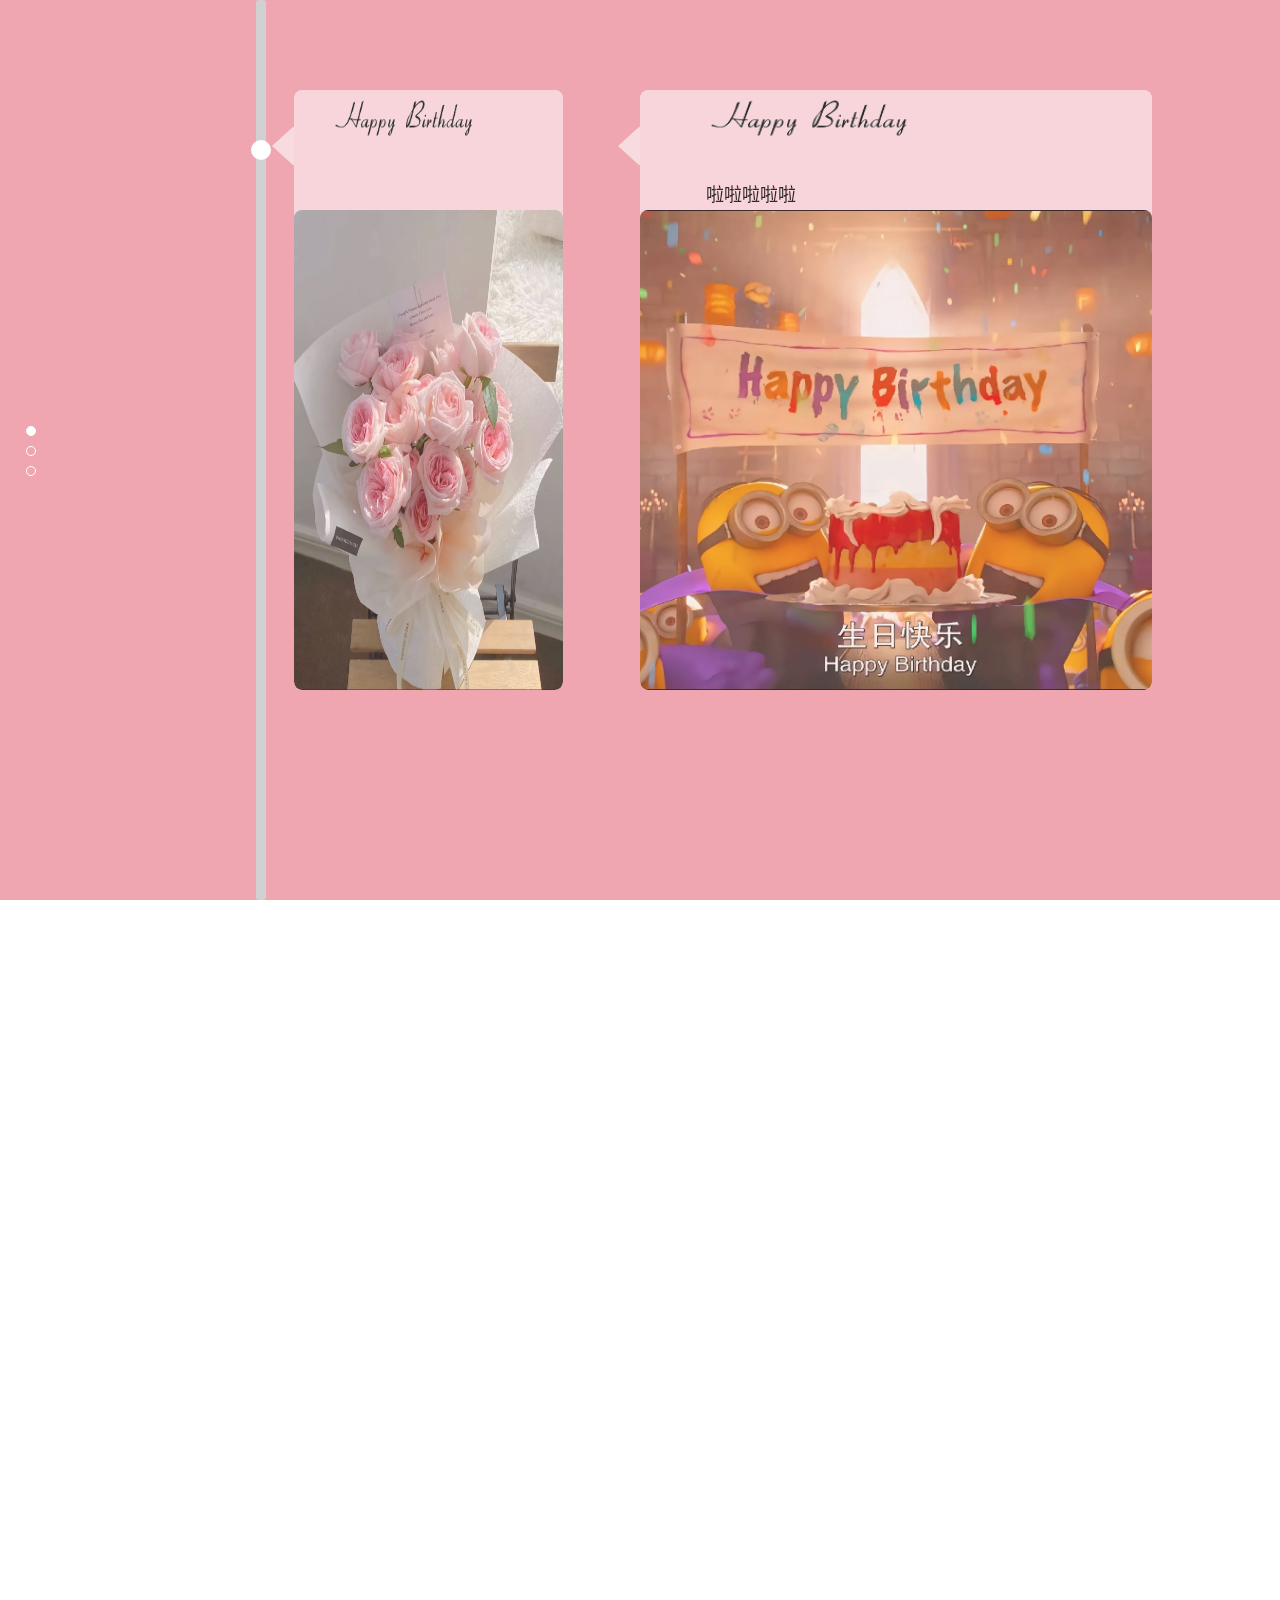
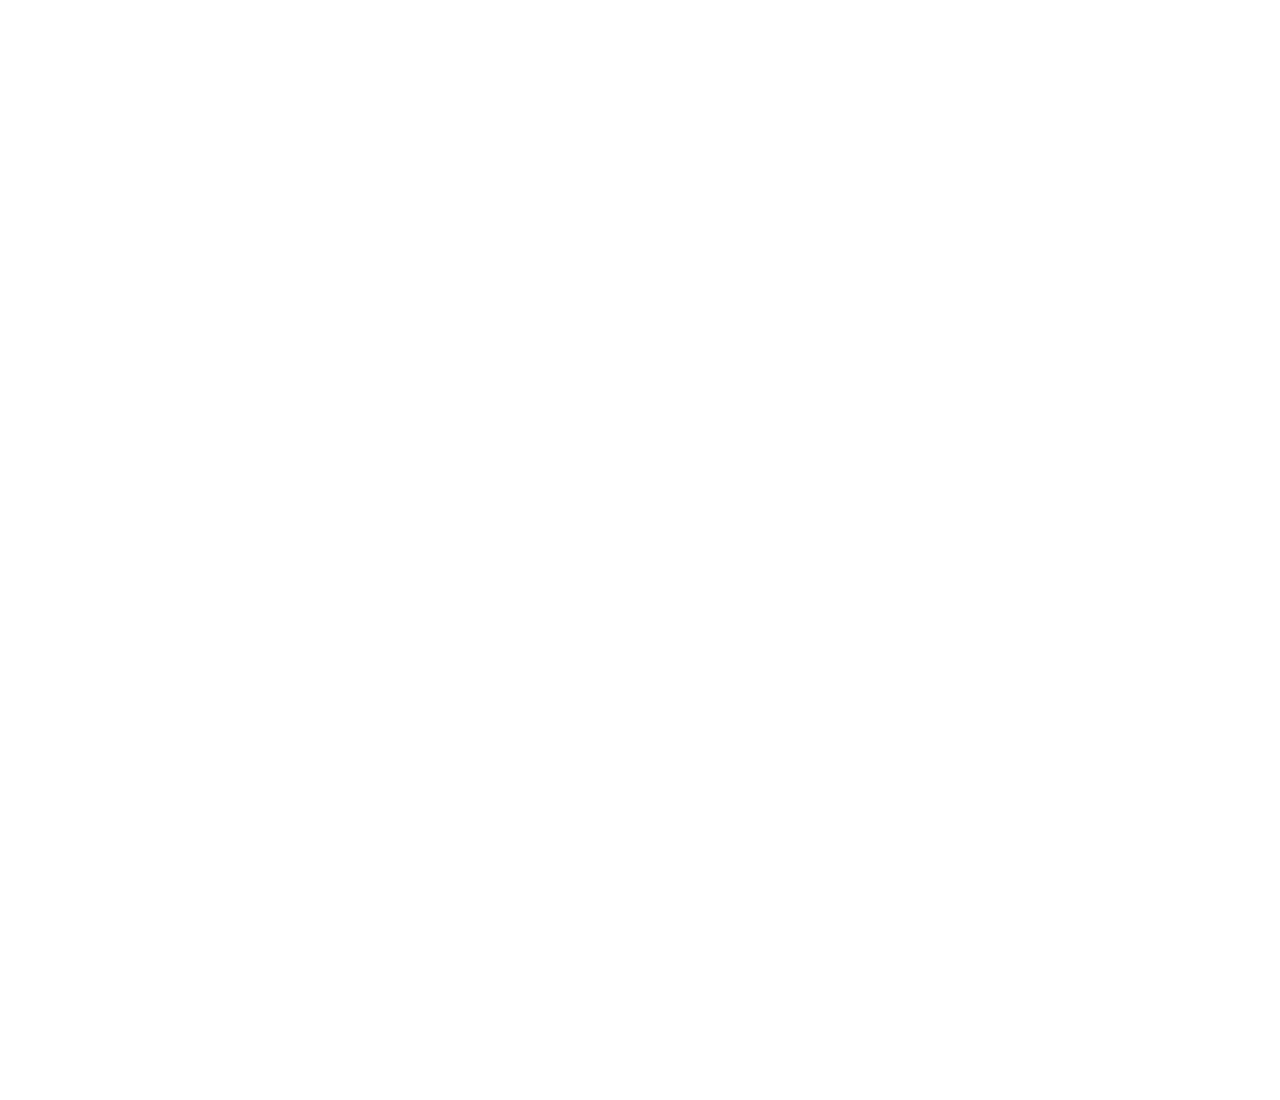
<file: html/Memories.html>
<!DOCTYPE html>
<html lang="zh-CN">

<head>
  <meta charset="UTF-8">
  <meta name="viewport" content="width=device-width, initial-scale=1.0, maximum-scale=1.0, user-scalable=no">
  <title>Happy Birthday</title>
  <link rel="stylesheet" href="../css/jquery.fullPage.css">
  <link rel="stylesheet" href="../css/style.css">
</head>

<body>
  <div class="bgcolor">
    <div style="z-index:100;" id="dowebok">
      <!--第一屏-->
      <!--
      <div class="section">
        <div class="ly-box01">
          <div class="ly-txt01">
            <p class="ly-stxt01">✨且逢良辰，顺颂时宜。✨</p>
            <p class="ly-stxt02">新的一岁，不必光芒万丈</p>
            <p class="ly-stxt03">但愿始终温暖有光</p>
            <p class="ly-stxt04">祝你热烈灿烂</p>
  
            <p class="ly-stxt05">永远都有精力奔向远方</p>
            
          </div>
          <div class="ly-txt02">
            <p class="ly-stxt06">流星是宇宙写给地球的情书</p>
            <p class="ly-stxt07">而你是世界赠予我的礼物</p>
            <p class="ly-stxt08">多谢你如此精彩耀眼</p>
            <p class="ly-stxt09">做我平淡岁月里的点点星辰</p>
            <p class="ly-stxt10">xxx-❤-xxx ε(○´∀｀)зε(´∀｀●)з‘牵手手’</p>
   
          </div>
        </div>
      </div>
      -->

      <!--第二屏-->
      <div class="section">
        <div class="timeline"></div>
        <div class="timepoint11"></div>
        <div class="ly-box11">
          <div class="ly-txt11" style="width:100%;height:10%;left:10%">
            <img class="ly-img11" src="../img/HappyBirthday.png" style="width:200%;height:200%">
          </div>
          <div class="ly-txt12">

          </div>
          <div class="ly-imgbox11" style="height:80%">
            <img class="ly-img11" src="../img/2.png" style="height:100%">
          </div>
        </div>
        <div class="ly-triangle11"></div>

        <div class="ly-box12">
          <div class="ly-txt13" style="width:100%;height:10%;left:10%">
            <img class="ly-img11" src="../img/HappyBirthday.png" style="width:150%;height:200%">
          </div>
          <div class="ly-txt14">
            <p>啦啦啦啦啦</p>
          </div>
          <div class="ly-imgbox11" style="height:80%">
            <img class="ly-img11" src="../img/9.jpg" style="height:100%";>
          </div>
        </div>
        <div class="ly-triangle12"></div>

      </div>

      <!--第三屏-->

      <div class="section">
        <div class="timeline"></div>
        <div class="timepoint21"></div>
        <div class="ly-box21">
          <div class="ly-txt21" style="width:100%;height:10%;left:10%">
            <img class="ly-img11" src="../img/HappyBirthday.png" style="width:200%;height:200%">
          </div>
          <div class="ly-txt22" style="left:5%;font-size: 24px">
            <p>驰姐(。’▽’。)</p>
            <p>牛逼！</p>
          </div>
          <div class="ly-imgbox21">
            <img class="ly-img21" src="../img/3.png">
          </div>
        </div>
        <div class="ly-triangle21"></div>

        <div class="ly-box22">
          <div class="ly-txt23" style="width:100%;height:10%;left:10%">
            <img class="ly-img11" src="../img/HappyBirthday.png" style="width:200%;height:200%">
          </div>
          <div class="ly-txt24">
            <p>重要的事情说三遍</p>
            <p>生日快乐</p>
            <p>生日快乐</p>
            <p>生日快乐</p>
            <p>♡♥(。´▽`。)♥♡</p>
          </div>
          <div class="ly-imgbox22">
            <img class="ly-img22" src="../img/6.jpg">
          </div>
        </div>
        <div class="ly-triangle22"></div>

        <div class="ly-box23">
          <div class="ly-txt25" style="width:100%;height:10%;left:10%">
            <img class="ly-img11" src="../img/HappyBirthday.png" style="width:150%;height:200%">
          </div>
          <div class="ly-txt26">
            <p>拿PR</p>
            <p>发大财</p>
          </div>
          <div class="ly-imgbox23" style="height: 70%">
            <img class="ly-img23" src="../img/5.jpg" style="height: 100%">
          </div>
        </div>
        <div class="ly-triangle23"></div>
      </div>

      <!--第四屏-->
      <!--
      <div class="section">
        <div class="timeline"></div>
        <div class="timepoint31"></div>
        <div class="ly-box31">
          <div class="ly-txt31" style="width:100%;height:10%;left:10%">
            <img class="ly-img11" src="../img/HappyBirthday.png" style="width:100%;height:100%">
          </div>
          <div class="ly-txt32">
            <p>愿</p>
            <p>贪吃不胖，深情不负，万事顺遂，</p>
            <p>一直幸运。一生快乐，一生被爱，</p>
            <p>想要的都拥有，得不到的都释怀。🌈</p>
          </div>
          <div class="ly-imgbox31" style="height:50%">
            <img class="ly-img31" src="../img/6.jpg" style="height:100%">
          </div>
        </div>
        <div class="ly-triangle31"></div>

        <div class="ly-box32">
          <div class="ly-txt33" style="width:100%;height:15%;left:10%">
            <img class="ly-img11" src="../img/HappyBirthday.png" style="width:100%;height:100%">
          </div>
          <div class="ly-txt34">
            <p>希望你一切都好，希望所有俗套的祝福语，在你身上全部灵验！</p>
          </div>
          <div class="ly-imgbox31">
            <img class="ly-img31" src="../img/7.jpg" style="height:100%">
          </div>
        </div>
        <div class="ly-triangle32"></div>
      </div>
      -->


      <div class="section">
        <div class="timeline"></div>
        <div class="timepoint11"></div>
        <div class="ly-box81">
          <div class="ly-txt11" style="width:100%;height:10%;left:10%">
            <img class="ly-img11" src="../img/HappyBirthday.png" style="width:170%;height:200%">
          </div>
          <div class="ly-txt82" style="top:8%">
            <p class="wwww1">吃好</p>
            <p class="wwww1">喝好</p>
            <p class="wwww1">玩好</p>
            <p class="wwww1">睡好</p>
          </div>
          <div class="ly-imgbox81">
            <img class="ly-img81" src="../img/8.jpg">
          </div>
        </div>
        <div class="ly-triangle11"></div>

        <div class="ly-box82">
          <div class="ly-txt13" style="width:100%;height:15%;left:10%">
            <img class="ly-img11" src="../img/HappyBirthday.png" style="width:100%;height:170%">
          </div>
          <div class="ly-txt84">
            <p>我知道你很急</p>
            <p>但你先别急</p>
            <p>急也没用</p>
            <p>马上结束了</p>
            <p>......</p>
            <p>......</p>
            <p><a href="./EasterEgg.html">点击有彩蛋</a>  </p>
          </div>

        </div>
        <div class="ly-triangle82"></div>
      </div>

    </div>
    <!--试验-->
    <ul class="bg-bubbles">
      <li></li>
      <li></li>
      <li></li>
      <li></li>
      <li></li>
      <li></li>
      <li></li>
      <li></li>
      <li></li>
      <li></li>
    </ul>
  </div>

  <script src="../js/jquery-1.8.3.min.js"></script>
  <script src="../js/jquery.fullPage.min.js"></script>
  <script src="../js/diy.js"></script>
  <script src="../js/music.js"></script>
</body>

</html>
</file>
<file: css/styles.css>
* {
  box-sizing: border-box;
  margin: 0;
  padding: 0;
  font-weight: 300;
}

body {
  font-family: "Microsoft YaHei";
  color: white;
  font-weight: 500;
}

body ::-webkit-input-placeholder {
  /* WebKit browsers */
  font-family: "Microsoft YaHei";
  color: white;
  font-weight: 500;
}

body :-moz-placeholder {
  /* Mozilla Firefox 4 to 18 */
  font-family: "Microsoft YaHei";
  color: white;
  opacity: 1;
  font-weight: 500;
}

body ::-moz-placeholder {
  /* Mozilla Firefox 19+ */
  font-family: "Microsoft YaHei";
  color: white;
  opacity: 1;
  font-weight: 500;
}

body :-ms-input-placeholder {
  /* Internet Explorer 10+ */
  font-family: "Microsoft YaHei";
  color: white;
  font-weight: 500;
}

.wrapper {
  background: #DDA0DD;
  background: -webkit-linear-gradient(top left, #DDA0DD 0%, #FFB6D9 100%);
  background: linear-gradient(to bottom right, #DDA0DD 0%, #FFB6D9 100%);
  background-color: rgba(255, 255, 255, 0.9);
  position: absolute;
  top: 0;
  left: 0;
  width: 100%;
  height: 100%;
  overflow: hidden;

}

.wrapper.form-success .container h1 {
  -webkit-transform: translateY(85px);
  -ms-transform: translateY(85px);
  transform: translateY(85px);
}

.container {
  max-width: 600px;
  margin: 0 auto;
  margin-top: 7%;
  padding: 80px 0;
  height: 400px;
  text-align: center;
}

.container h1 {
  font-size: 40px;
  -webkit-transition-duration: 1s;
  transition-duration: 1s;
  -webkit-transition-timing-function: ease-in-put;
  transition-timing-function: ease-in-put;
  font-weight: 600;
}

form {
  padding: 20px 0;
  position: relative;
  z-index: 2;
}

form input {
  -webkit-appearance: none;
  -moz-appearance: none;
  appearance: none;
  outline: 0;
  border: 1px solid rgba(255, 255, 255, 0.4);
  background-color: rgba(255, 255, 255, 0.2);
  width: 250px;
  border-radius: 3px;
  padding: 10px 15px;
  margin: 0 auto 10px auto;
  display: block;
  text-align: center;
  font-family: "Microsoft YaHei";
  font-size: 18px;
  color: white;
  -webkit-transition-duration: 0.25s;
  transition-duration: 0.25s;
  font-weight: 500;
}

form input:hover {
  background-color: rgba(255, 255, 255, 0.4);
}

form input:focus {
  background-color: white;
  width: 300px;
  color: #79A8AE;
}

form button {
  -webkit-appearance: none;
  -moz-appearance: none;
  appearance: none;
  outline: 0;
  background-color: white;
  font-family: "Microsoft YaHei";
  border: 0;
  padding: 10px 15px;
  color: #79A8AE;
  border-radius: 3px;
  width: 250px;
  cursor: pointer;
  font-size: 18px;
  font-weight: 600;
  -webkit-transition-duration: 0.25s;
  transition-duration: 0.25s;
}

form button:hover {
  background-color: #f5f7f9;
}

.bg-bubbles {
  position: absolute;
  top: 0;
  left: 0;
  width: 100%;
  height: 100%;
  z-index: 1;
}

.bg-bubbles li {
  position: absolute;
  list-style: none;
  display: block;
  width: 40px;
  height: 40px;
  background-color: rgba(255, 255, 255, 0.15);
  bottom: -160px;
  -webkit-animation: square 30s infinite;
  animation: square 30s infinite;
  -webkit-transition-timing-function: linear;
  transition-timing-function: linear;
}

.bg-bubbles li:nth-child(1) {
  left: 10%;
}

.bg-bubbles li:nth-child(2) {
  left: 20%;
  width: 80px;
  height: 80px;
  -webkit-animation-delay: 2s;
  animation-delay: 2s;
  -webkit-animation-duration: 17s;
  animation-duration: 17s;
}

.bg-bubbles li:nth-child(3) {
  left: 25%;
  -webkit-animation-delay: 4s;
  animation-delay: 4s;
}

.bg-bubbles li:nth-child(4) {
  left: 40%;
  width: 60px;
  height: 60px;
  -webkit-animation-duration: 22s;
  animation-duration: 22s;
  background-color: rgba(255, 255, 255, 0.25);
}

.bg-bubbles li:nth-child(5) {
  left: 70%;
}

.bg-bubbles li:nth-child(6) {
  left: 80%;
  width: 120px;
  height: 120px;
  -webkit-animation-delay: 3s;
  animation-delay: 3s;
  background-color: rgba(255, 255, 255, 0.2);
}

.bg-bubbles li:nth-child(7) {
  left: 32%;
  width: 160px;
  height: 160px;
  -webkit-animation-delay: 7s;
  animation-delay: 7s;
}

.bg-bubbles li:nth-child(8) {
  left: 55%;
  width: 20px;
  height: 20px;
  -webkit-animation-delay: 15s;
  animation-delay: 15s;
  -webkit-animation-duration: 40s;
  animation-duration: 40s;
}

.bg-bubbles li:nth-child(9) {
  left: 25%;
  width: 10px;
  height: 10px;
  -webkit-animation-delay: 2s;
  animation-delay: 2s;
  -webkit-animation-duration: 40s;
  animation-duration: 40s;
  background-color: rgba(255, 255, 255, 0.3);
}

.bg-bubbles li:nth-child(10) {
  left: 90%;
  width: 160px;
  height: 160px;
  -webkit-animation-delay: 11s;
  animation-delay: 11s;
}

@-webkit-keyframes square {
  0% {
    -webkit-transform: translateY(0);
    transform: translateY(0);
  }

  100% {
    -webkit-transform: translateY(-900px) rotate(600deg);
    transform: translateY(-900px) rotate(600deg);
  }
}

@keyframes square {
  0% {
    -webkit-transform: translateY(0);
    transform: translateY(0);
  }

  100% {
    -webkit-transform: translateY(-900px) rotate(600deg);
    transform: translateY(-900px) rotate(600deg);
  }
}
</file>
<file: css/styless.css>
body {
	display:block;
	margin:0px;
	overflow:hidden;
}

#cake {
  display: block;
  position: relative;
  margin-top: -10em;
  margin-bottom: 0px;
  margin-left: 42.5%;
}

/* ============================================== Candle
*/
.bg {
  width: 100%;
  background: #ee9ca7;
  background: -webkit-linear-gradient(top left, #ee9ca7 0%, #ee9ca7 100%);
  background: linear-gradient(to bottom right, #ee9ca7 0%, #ee9ca7 100%);
}
.velas {
  background: #ffffff;
  border-radius: 10px;
  position: relative;
  top: 247px;
  margin-left: 49.5%;
  width: 5px;
  height: 35px;
  -webkit-transform: translateY(-300px);
  -ms-transform: translateY(-300px);
  transform: translateY(-300px);
  -webkit-backface-visibility: hidden;
  -ms-backface-visibility: hidden;
  backface-visibility: hidden;
  -webkit-animation: in 500ms 6s ease-out forwards;
  animation: in 500ms 6s ease-out forwards;
}

.velas:after,
.velas:before {
  background: rgba(255, 0, 0, 0.4);
  content: "";
  position: absolute;
  width: 100%;
  height: 2.22222222px;
}

.velas:after {
  top: 25%;
  left: 0;
}

.velas:before {
  top: 45%;
  left: 0;
}

/* ============================================== Fire
*/
.fuego {
  border-radius: 100%;
  position: absolute;
  top: -20px;
  left: 70%;
  margin-left: -2.2px;
  width: 6.66666667px;
  height: 18px;
}

.fuego:nth-child(1) {
  -webkit-animation: fuego 2s 6.5s infinite;
  animation: fuego 2s 6.5s infinite;
}

.fuego:nth-child(2) {
  -webkit-animation: fuego 1.5s 6.5s infinite;
  animation: fuego 1.5s 6.5s infinite;
}

.fuego:nth-child(3) {
  -webkit-animation: fuego 1s 6.5s infinite;
  animation: fuego 1s 6.5s infinite;
}

.fuego:nth-child(4) {
  -webkit-animation: fuego 0.5s 6.5s infinite;
  animation: fuego 0.5s 6.5s infinite;
}

.fuego:nth-child(5) {
  -webkit-animation: fuego 0.2s 6.5s infinite;
  animation: fuego 0.2s 6.5s infinite;
}

/* ============================================== Animation Fire
*/
@-webkit-keyframes fuego {
  0%, 100% {
    background: rgba(254, 248, 97, 0.5);
    -webkit-box-shadow: 0 0 40px 10px rgba(248, 233, 209, 0.2);
    box-shadow: 0 0 40px 10px rgba(248, 233, 209, 0.2);
    -webkit-transform: translateY(0) scale(1);
    transform: translateY(0) scale(1);
  }

  50% {
    background: rgba(255, 50, 0, 0.1);
    -webkit-box-shadow: 0 0 40px 20px rgba(248, 233, 209, 0.2);
    box-shadow: 0 0 40px 20px rgba(248, 233, 209, 0.2);
    -webkit-transform: translateY(-20px) scale(0);
    transform: translateY(-20px) scale(0);
  }
}
@keyframes fuego {
  0%, 100% {
    background: rgba(254, 248, 97, 0.5);
    -webkit-box-shadow: 0 0 40px 10px rgba(248, 233, 209, 0.2);
    box-shadow: 0 0 40px 10px rgba(248, 233, 209, 0.2);
    -webkit-transform: translateY(0) scale(1);
    transform: translateY(0) scale(1);
  }

  50% {
    background: rgba(255, 50, 0, 0.1);
    -webkit-box-shadow: 0 0 40px 20px rgba(248, 233, 209, 0.2);
    box-shadow: 0 0 40px 20px rgba(248, 233, 209, 0.2);
    -webkit-transform: translateY(-20px) scale(0);
    transform: translateY(-20px) scale(0);
  }
}
@-webkit-keyframes in {
  to {
    -webkit-transform: translateY(0);
    transform: translateY(0);
  }
}
@keyframes in {
  to {
    -webkit-transform: translateY(0);
    transform: translateY(0);
  }
}

.come {
	animation-delay:0.4s;
	animation:coming 2s;
	opacity:1;
}
@keyframes coming{
	from{
		opacity:0;
	}
	to {
		opacity:1;
	}
}
@-webkit-keyframes coming{
	from{
		opacity:0;
	}
	to {
		opacity:1;
	}
}

.bg-bubbles {
  position: absolute;
  top: 0;
  left: 0;
  width: 100%;
  height: 100%;
  z-index: 1;
}
.bg-bubbles li {
  position: absolute;
  list-style: none;
  display: block;
  width: 50px;
  height: 50px;
  background-color: rgba(255, 255, 255, 0.15);
  bottom: -160px;
  -webkit-animation: square 30s infinite;
  animation: square 30s infinite;
  -webkit-transition-timing-function: linear;
  transition-timing-function: linear;
}
.bg-bubbles li:nth-child(1) {
  left: 10%;
}
.bg-bubbles li:nth-child(2) {
  left: 20%;
  width: 80px;
  height: 80px;
  -webkit-animation-delay: 2s;
          animation-delay: 2s;
  -webkit-animation-duration: 12s;
          animation-duration: 12s;
}
.bg-bubbles li:nth-child(3) {
  left: 30%;
  width: 80px;
  height: 80px;
  -webkit-animation-delay: 5s;
          animation-delay: 5s;
  -webkit-animation-duration: 14s;
          animation-duration: 14s;
}
.bg-bubbles li:nth-child(4) {
  left: 40%;
  width: 80px;
  height: 80px;
  -webkit-animation-delay: 8s;
          animation-delay: 8s;
  -webkit-animation-duration: 15s;
          animation-duration: 15s;
}
.bg-bubbles li:nth-child(5) {
  left: 50%;
  width: 80px;
  height: 80px;
  -webkit-animation-delay: 3s;
          animation-delay: 3s;
  -webkit-animation-duration: 18s;
          animation-duration: 18s;
}
.bg-bubbles li:nth-child(6) {
  left: 60%;
  width: 80px;
  height: 80px;
  -webkit-animation-delay:6s;
          animation-delay: 6s;
  -webkit-animation-duration: 19s;
          animation-duration: 19s;
}
.bg-bubbles li:nth-child(7) {
  left: 70%;
  width: 80px;
  height: 80px;
  -webkit-animation-delay:3s;
          animation-delay: 3s;
  -webkit-animation-duration: 19s;
          animation-duration: 19s;
}
.bg-bubbles li:nth-child(8) {
  left: 80%;
  width: 80px;
  height: 80px;
  -webkit-animation-delay:4s;
          animation-delay: 4s;
  -webkit-animation-duration: 19s;
          animation-duration: 19s;
}
.bg-bubbles li:nth-child(9) {
  left: 90%;
  width: 80px;
  height: 80px;
  -webkit-animation-delay:8s;
          animation-delay: 8s;
  -webkit-animation-duration: 19s;
          animation-duration: 19s;
}
.bg-bubbles li:nth-child(10) {
  left: 100%;
  width: 80px;
  height: 80px;
  -webkit-animation-delay:5s;
          animation-delay: 5s;
  -webkit-animation-duration: 19s;
          animation-duration: 19s;
}
/*.bg-bubbles li:nth-child(3) {
  left: 25%;
  -webkit-animation-delay: 4s;
          animation-delay: 4s;
}
.bg-bubbles li:nth-child(4) {
  left: 40%;
  width: 60px;
  height: 60px;
  -webkit-animation-duration: 22s;
          animation-duration: 22s;
  background-color: rgba(255, 255, 255, 0.25);
}
.bg-bubbles li:nth-child(5) {
  left: 70%;
}
.bg-bubbles li:nth-child(6) {
  left: 80%;
  width: 120px;
  height: 120px;
  -webkit-animation-delay: 3s;
          animation-delay: 3s;
  background-color: rgba(255, 255, 255, 0.2);
}
.bg-bubbles li:nth-child(7) {
  left: 32%;
  width: 160px;
  height: 160px;
  -webkit-animation-delay: 7s;
          animation-delay: 7s;
}
.bg-bubbles li:nth-child(8) {
  left: 55%;
  width: 20px;
  height: 20px;
  -webkit-animation-delay: 15s;
          animation-delay: 15s;
  -webkit-animation-duration: 40s;
          animation-duration: 40s;
}
.bg-bubbles li:nth-child(9) {
  left: 25%;
  width: 10px;
  height: 10px;
  -webkit-animation-delay: 2s;
          animation-delay: 2s;
  -webkit-animation-duration: 40s;
          animation-duration: 40s;
  background-color: rgba(255, 255, 255, 0.3);
}
.bg-bubbles li:nth-child(10) {
  left: 90%;
  width: 160px;
  height: 160px;
  -webkit-animation-delay: 11s;
          animation-delay: 11s;
}
.bg-bubbles li:nth-child(11) {
  left: 90%;
  width: 160px;
  height: 160px;
  -webkit-animation-delay: 11s;
          animation-delay: 11s;
}
.bg-bubbles li:nth-child(12) {
  left: 90%;
  width: 160px;
  height: 160px;
  -webkit-animation-delay: 11s;
          animation-delay: 11s;
}
.bg-bubbles li:nth-child(13) {
  left: 90%;
  width: 160px;
  height: 160px;
  -webkit-animation-delay: 11s;
          animation-delay: 11s;
}
.bg-bubbles li:nth-child(14) {
  left: 90%;
  width: 160px;
  height: 160px;
  -webkit-animation-delay: 11s;
          animation-delay: 11s;
}
.bg-bubbles li:nth-child(15) {
  left: 90%;
  width: 160px;
  height: 160px;
  -webkit-animation-delay: 11s;
          animation-delay: 11s;
}
.bg-bubbles li:nth-child(16) {
  left: 90%;
  width: 160px;
  height: 160px;
  -webkit-animation-delay: 1s;
          animation-delay: 1s;
}*/
@-webkit-keyframes square {
  0% {
    -webkit-transform: translateY(0);
            transform: translateY(0);
  }
  100% {
    -webkit-transform: translateY(-900px) rotate(600deg);
            transform: translateY(-900px) rotate(600deg);
  }
}
@keyframes square {
  0% {
    -webkit-transform: translateY(0);
            transform: translateY(0);
  }
  100% {
    -webkit-transform: translateY(-900px) rotate(600deg);
            transform: translateY(-900px) rotate(600deg);
  }
}

.happy {
	position:absolute;
	left:41%;
	top:49%;
	opacity: 1;
	animation: happybirthdays 10s;
	animation-delay: 0s;
}
@keyframes happybirthdays {
	0% {
		position:absolute;
		top:45%;
		opacity: 0;
	}
	70% {
		position:absolute;
		top:45%;
		opacity: 0;
	}
	100% {
		position:absolute;
		top:49%;
		opacity: 1;
	}
}
@-webkit-keyframes happybirthdays {
	0% {
		position:absolute;
		top:45%;
		opacity: 0;
	}
	70% {
		position:absolute;
		top:45%;
		opacity: 0;
	}
	100% {
		position:absolute;
		top:49%;
		opacity: 1;
	}
}

.button-style1 ,.button-style2{
	position:absolute;
	top:70%;
	opacity:1;
	z-index:100;
}
.button-style1 {
	position:absolute;
	left:25%;
	animation:btn1 15s;
}
.button-style2 {
	position:absolute;
	right:25.5%;
	animation:btn2 15s;
}
@keyframes btn1 {
	0% {
		opacity:0;
		left:0.5%;
	}
	70% {
		opacity:0;
		left:15.5%;
	}
	100% {
		opacity:1;
		left:25.5%;
	}
}
@-webkit-keyframes btn1 {
	0% {
		opacity:0;
		left:0.5%;
	}
	70% {
		opacity:0;
		left:15.5%;
	}
	100% {
		opacity:1;
		left:25.5%;
	}
}
@keyframes btn2 {
  0% {
		opacity:0;
		right:0.5%;
	}
	70% {
		opacity:0;
		right:15.5%;
	}
	100% {
		opacity:1;
		right:25.5%;
	}
}
@-webkit-keyframes btn2 {
	0% {
		opacity:0;
		right:0.5%;
	}
	70% {
		opacity:0;
		right:15.5%;
	}
	100% {
		opacity:1;
		right:25.5%;
	}
}
.lk1,.lk2 {
	text-decoration:none;
	font-family: Microsoft YaHei;
	color:#fff;
	transition:all 0.5s;
}
.link1,.link2 {
	width:170px;
	height:60px;
	border:2px solid #fff;
	-webkit-border:1px solid #fff;
	border-radius:30px;
	font-size: 23px;
	text-align:center;
	background: #ee9ca7;
	transition:all 0.8s;
}
.link2 {
	cursor:not-allowed;
}
.bt1,.bt2 {
	position:relative;
	top:22%;
	vertical-align:middle;
}

/* a.lk1:hover {
	color:#79a8ae;
	transition:all 0.5s;
} */
/* .link1:hover {
	background-color:#fff;
	background-color:rgba(255,255,255,0,2);
	border:2px solid #BBB;
	transition:all 0.8s;
} */
/* a.lk2:hover {
	color:#79a8ae;
	transition:all 0.5s;
} */
/* .link2:hover {
	background-color:#fff;
	background-color:rgba(255,255,255,0,2);
	border:2px solid #BBB;
	transition:all 0.8s;
} */
</file>
<file: css/stylel.css>
body {
  font-family: "Avenir", "Helvetica Neue", Helvetica, Arial, sans-serif;
  background: linear-gradient(to bottom right, #a8edea 0%, #fed6e3 100%);
  color: #666;
  font-size: 16px;
  line-height: 1.5em;
}

h1 {
  color: #111;
  margin: 0 0 12px 0;
  font-size: 24px;
  line-height: 1.5em;
}

p {
  margin: 0 0 10x 0;
}

a {
  color: #888;
  text-decoration: none;
  border-bottom: 1px solid #ccc;
}

a:hover {
  border-bottom-color: #888;
}

body,
.overlay {
  -webkit-perspective: 1000;
  -webkit-perspective-origin-y: 25%;
}

.body--ready {
  /* Ideas
  background: -webkit-linear-gradient(top, #e2b986 -10%, #241c35 140%);
  background: -webkit-linear-gradient(top, #c97369 -40%, #241c35 130%);
  background: -webkit-linear-gradient(top, #fac4c4 -10%, #606386 140%);
  background: -webkit-linear-gradient(top, #519ab0 0%, #414A6D 110%);
  background: -webkit-linear-gradient(top, rgb(129, 0, 170) 0%, rgb(43, 4, 114) 110%);
  background: -webkit-linear-gradient(top, rgb(163, 235, 189) 0%, rgb(16, 93, 145) 110%);
  background: -webkit-linear-gradient(top, rgb(165, 103, 189) 0%, rgb(75, 233, 214) 120%);
  */

  background: -webkit-linear-gradient(top left, #a8edea 0%, #fed6e3 100%);
  background: -moz-linear-gradient(top left, #a8edea 0%, #fed6e3 100%);
  background: -o-linear-gradient(top left, #a8edea 0%, #fed6e3 100%);
  background: -ms-linear-gradient(top left, #a8edea 0%, #fed6e3 100%);
  background: linear-gradient(to bottom right, #a8edea 0%, #fed6e3 100%);
}

.body--ready .overlay {
  -webkit-transition: -webkit-transform 0.7s cubic-bezier(0.694, 0.0482, 0.335, 1),
                      opacity 0.7s cubic-bezier(0.694, 0.0482, 0.335, 1);
  -moz-transition: -moz-transform 0.7s cubic-bezier(0.694, 0.0482, 0.335, 1),
                      opacity 0.7s cubic-bezier(0.694, 0.0482, 0.335, 1);
  -ms-transition: -ms-transform 0.7s cubic-bezier(0.694, 0.0482, 0.335, 1),
                      opacity 0.7s cubic-bezier(0.694, 0.0482, 0.335, 1);
  -o-transition: -o-transform 0.7s cubic-bezier(0.694, 0.0482, 0.335, 1),
                      opacity 0.7s cubic-bezier(0.694, 0.0482, 0.335, 1);
  transition: transform 0.7s cubic-bezier(0.694, 0.0482, 0.335, 1),
                      opacity 0.7s cubic-bezier(0.694, 0.0482, 0.335, 1);
}


.ui {
  position: absolute;
  left: 50%;
  bottom: 5%;
  width: 300px;
  margin-left: -150px;
}

.ui-input {
  display: none;
  width: 100%;
  height: 50px;
  background: none;
  font-size: 24px;
  font-weight: bold;
  color: #fff;
  text-align: center;
  border: none;
  border-bottom: 2px solid white;
}

.ui-input:focus {
  outline: none;
  border: none;
  border-bottom: 2px solid white;
}

.ui-return {
  display: none;
  position: absolute;
  top: 20px;
  right: 0;
  padding: 3px 2px 0 2px;
  font-size: 10px;
  line-height: 10px;
  color: #fff;
  border: 1px solid #fff;
}

.ui--enter .ui-return {
  display: block;
}

.ui--wide {
  width: 76%;
  margin-left: 12%;
  left: 0;
}

.ui--wide .ui-return {
  right: -20px;
}

.help {
  display: none;
  position: absolute;
  top: 40px;
  right: 40px;
  width: 25px;
  height: 25px;
  text-align: center;
  font-size: 13px;
  line-height: 27px;
  font-weight: bold;
  cursor: pointer;
  background: #fff;
  color: #79a8ae;
  opacity: .9;

  -webkit-transition: opacity 0.1s cubic-bezier(0.694, 0.0482, 0.335, 1);
  -moz-transition: opacity 0.1s cubic-bezier(0.694, 0.0482, 0.335, 1);
  -ms-transition: opacity 0.1s cubic-bezier(0.694, 0.0482, 0.335, 1);
  -o-transition: opacity 0.1s cubic-bezier(0.694, 0.0482, 0.335, 1);
  transition: opacity 0.1s cubic-bezier(0.694, 0.0482, 0.335, 1);
}

.help:hover {
  opacity: 1;
}

.overlay {
  position: absolute;
  top: 50%;
  left: 50%;
  width: 550px;
  height: 490px;
  margin: -260px 0 0 -275px;
  opacity: 0;

  -webkit-transform: rotateY(90deg);
  -moz-transform: rotateY(90deg);
  -ms-transform: rotateY(90deg);
  -o-transform: rotateY(90deg);
  transform: rotateY(90deg);
}

.overlay--visible {
  opacity: 1;

  -webkit-transform: rotateY(0);
  -moz-transform: rotateY(0);
  -ms-transform: rotateY(0);
  -o-transform: rotateY(0);
  transform: rotateY(0);
}

.ui-share,
.ui-details {
  opacity: .9;
  background: #fff;
  z-index: 2;
}

.ui-details-content,
.ui-share-content {
  padding: 100px 50px;
}

.commands {
  margin: 0;
  padding: 0;
  list-style: none;
  cursor: pointer;
}

.commands-item {
  font-size: 12px;
  line-height: 22px;
  font-weight: bold;
  text-transform: uppercase;
  letter-spacing: 1px;
  padding: 20px;
  background: #fff;
  margin-top: 1px;
  color: #333;
  opacity: .9;

  -webkit-transition: -webkit-transform 0.7s cubic-bezier(0.694, 0.0482, 0.335, 1),
                      opacity 0.1s cubic-bezier(0.694, 0.0482, 0.335, 1);
  -moz-transition: -moz-transform 0.1s cubic-bezier(0.694, 0.0482, 0.335, 1),
                      opacity 0.1s cubic-bezier(0.694, 0.0482, 0.335, 1);
  -ms-transition: -ms-transform 0.1s cubic-bezier(0.694, 0.0482, 0.335, 1),
                      opacity 0.1s cubic-bezier(0.694, 0.0482, 0.335, 1);
  -o-transition: -o-transform 0.1s cubic-bezier(0.694, 0.0482, 0.335, 1),
                      opacity 0.1s cubic-bezier(0.694, 0.0482, 0.335, 1);
  transition: transform 0.1s cubic-bezier(0.694, 0.0482, 0.335, 1),
                      opacity 0.1s cubic-bezier(0.694, 0.0482, 0.335, 1);
}

.commands-item--gap {
  margin-top: 9px;
}

.commands-item:hover {
  opacity: 1;
}

.commands-item:hover .commands-item-action {
  background: #333;
}

.commands-item a {
  display: inline-block;
}

.commands-item-mode {
  display: inline-block;
  margin-left: 3px;
  font-style: italic;
  color: #ccc;
}

.commands-item-title {
  display: inline-block;
  width: 150px;
}

.commands-item-info {
  display: inline-block;
  width: 300px;
  font-size: 14px;
  text-transform: none;
  letter-spacing: 0;
  font-weight: normal;
  color: #aaa;
}

.commands-item-action {
  display: inline-block;
  float: right;
  margin-top: 3px;
  text-transform: uppercase;
  font-size: 10px;
  line-height: 10px;
  color: #fff;
  background: #90c9d1;
  padding: 5px 10px 4px 10px;
  border-radius: 3px;
}

.commands-item:first-child {
  margin-top: 0;
}

.twitter-share {
  position: absolute;
  top: 4px;
  right: 20px;
}


.tabs-labels {
  margin-bottom: 9px;
}

.tabs-label {
  display: inline-block;
  background: #fff;
  padding: 10px 20px;
  font-size: 12px;
  line-height: 22px;
  font-weight: bold;
  text-transform: uppercase;
  letter-spacing: 1px;
  color: #333;
  opacity: .5;
  cursor: pointer;
  margin-right: 2px;

  -webkit-transition: opacity 0.1s cubic-bezier(0.694, 0.0482, 0.335, 1);
  -moz-transition: opacity 0.1s cubic-bezier(0.694, 0.0482, 0.335, 1);
  -ms-transition: opacity 0.1s cubic-bezier(0.694, 0.0482, 0.335, 1);
  -o-transition: opacity 0.1s cubic-bezier(0.694, 0.0482, 0.335, 1);
  transition: opacity 0.1s cubic-bezier(0.694, 0.0482, 0.335, 1);
}

.tabs-label:hover {
  opacity: .9;
}

.tabs-label--active {
  opacity: .9;
}

.tabs-panel {
  display: none;
}

.tabs-panel--active {
  display: block;
}

.tab-panel {
  position: absolute;
  top: 0;
  left: 0;
  width: 100%;
}

.touch .ui-input {
  display: none;
}
</file>
<file: css/style.css>
#fp-nav ul li a.active span,
.fp-slidesNav ul li a.active span {
    background: #fff;
}
#fp-nav ul li a span,
.fp-slidesNav ul li a span {
    border-color:#fff;
}

.bgcolor {
	background: #ee9ca7;
    background: -webkit-linear-gradient(top left, #ee9ca7 0%, #ee9ca7 100%);
    background: linear-gradient(to bottom right, #ee9ca7 0%, #ee9ca7 100%);
    opacity: 0.9;
}
.bg-bubbles {
  position: absolute;
  top: 0;
  left: 0;
  width: 100%;
  height: 100%;
  z-index: 1;
}
.bg-bubbles li {
  position: absolute;
  list-style: none;
  display: block;
  width: 40px;
  height: 40px;
  background-color: rgba(255, 255, 255, 0.15);
  bottom: -160px;
  -webkit-animation: square 30s infinite;
  animation: square 30s infinite;
  -webkit-transition-timing-function: linear;
  transition-timing-function: linear;
}
.bg-bubbles li:nth-child(1) {
  left: 10%;
}
.bg-bubbles li:nth-child(2) {
  left: 20%;
  width: 80px;
  height: 80px;
  -webkit-animation-delay: 2s;
          animation-delay: 2s;
  -webkit-animation-duration: 17s;
          animation-duration: 17s;
}
.bg-bubbles li:nth-child(3) {
  left: 25%;
  -webkit-animation-delay: 4s;
          animation-delay: 4s;
}
.bg-bubbles li:nth-child(4) {
  left: 40%;
  width: 60px;
  height: 60px;
  -webkit-animation-duration: 22s;
          animation-duration: 22s;
  background-color: rgba(255, 255, 255, 0.25);
}
.bg-bubbles li:nth-child(5) {
  left: 70%;
}
.bg-bubbles li:nth-child(6) {
  left: 80%;
  width: 120px;
  height: 120px;
  -webkit-animation-delay: 3s;
          animation-delay: 3s;
  background-color: rgba(255, 255, 255, 0.2);
}
.bg-bubbles li:nth-child(7) {
  left: 32%;
  width: 160px;
  height: 160px;
  -webkit-animation-delay: 7s;
          animation-delay: 7s;
}
.bg-bubbles li:nth-child(8) {
  left: 55%;
  width: 20px;
  height: 20px;
  -webkit-animation-delay: 15s;
          animation-delay: 15s;
  -webkit-animation-duration: 40s;
          animation-duration: 40s;
}
.bg-bubbles li:nth-child(9) {
  left: 25%;
  width: 10px;
  height: 10px;
  -webkit-animation-delay: 2s;
          animation-delay: 2s;
  -webkit-animation-duration: 40s;
          animation-duration: 40s;
  background-color: rgba(255, 255, 255, 0.3);
}
.bg-bubbles li:nth-child(10) {
  left: 90%;
  width: 160px;
  height: 160px;
  -webkit-animation-delay: 11s;
          animation-delay: 11s;
}
@-webkit-keyframes square {
  0% {
    -webkit-transform: translateY(0);
            transform: translateY(0);
  }
  100% {
    -webkit-transform: translateY(-900px) rotate(600deg);
            transform: translateY(-900px) rotate(600deg);
  }
}
@keyframes square {
  0% {
    -webkit-transform: translateY(0);
            transform: translateY(0);
  }
  100% {
    -webkit-transform: translateY(-900px) rotate(600deg);
            transform: translateY(-900px) rotate(600deg);
  }
}
/***                                  内容区域                                 ***/
/**                                   第一部分                                  **/
/*盒子*/
.ly-box01 {
	width:50px;
	height:50px;
	background-color:#FFF;
	border-radius: 25px;
	position: absolute;
	left: 48%;
	bottom: 50%;
	margin-bottom:50%;
	overflow: hidden;
	transform-origin:center bottom;
	animation:box_to_point 23.5s 0s,bounce 2.5s 23.5s;
}

@keyframes box_to_point{
	0% {
		margin-bottom:50%;
		width:50px;
		height:50px;
		border-radius: 25px;
		position: absolute;
		left: 48%;
		bottom: 50%;
		}
	10% {
		margin-bottom:0;
		width:50px;
		height:50px;
		border-radius: 25px;
		background-color:rgba(255,255,255,1);
		position: absolute;
		left: 48%;
		bottom: 50%;
	}
	14% {
		margin-bottom:0;
		width: 80%;
		height: 550px;
		border-radius: 6px;
		background-color:rgba(255,255,255,0.5);
		position: absolute;
		left: 10%;
		bottom: 12%;
	}
	96% {
		margin-bottom:0;
		width: 80%;
		height: 550px;
		border-radius: 6px;
		background-color:rgba(255,255,255,0.6);
		position: absolute;
		left: 10%;
		bottom: 12%;
	}
	100% {
		margin-bottom:0;
		width:50px;
		height:50px;
		border-radius: 25px;
		background-color:rgba(255,255,255,1);
		position: absolute;
		left: 48%;
		bottom: 50%;
	}
}
@-webkit-keyframes box_to_point{
	0% {
		margin-bottom:50%;
		width:50px;
		height:50px;
		border-radius: 25px;
		position: absolute;
		left: 48%;
		bottom: 50%;
		}
	10% {
		margin-bottom:0;
		width:50px;
		height:50px;
		border-radius: 25px;
		background-color:rgba(255,255,255,1);
		position: absolute;
		left: 48%;
		bottom: 50%;
	}
	14% {
		margin-bottom:0;
		width: 80%;
		height: 550px;
		border-radius: 6px;
		background-color:rgba(255,255,255,0.5);
		position: absolute;
		left: 10%;
		bottom: 12%;
	}
	96% {
		margin-bottom:0;
		width: 80%;
		height: 550px;
		border-radius: 6px;
		background-color:rgba(255,255,255,0.6);
		position: absolute;
		left: 10%;
		bottom: 12%;
	}
	100% {
		margin-bottom:0;
		width:50px;
		height:50px;
		border-radius: 25px;
		background-color:rgba(255,255,255,1);
		position: absolute;
		left: 48%;
		bottom: 50%;
	}
}
@keyframes bounce{
	0% {
		margin-bottom:0;
		width: 50px;
		height: 50px;
		border-radius: 25px;
		bottom:50%;
		left: 48%;
	}
	50% {
		margin-bottom:0;
		left: 48%;
		width: 50px;
		height: 50px;
		border-radius: 25px;
		bottom:0;
		left: 48%;
	}
	100% {
		margin-bottom:0;
		width: 20px;
		height: 20px;
		border-radius: 10px;
		left: 48%;
		bottom: 0;
		left: 20%;
	}
}
@-webkit-keyframes bounce{
		0% {
		margin-bottom:0;
		width: 50px;
		height: 50px;
		border-radius: 25px;
		bottom:50%;
		left: 48%;
	}
	50% {
		margin-bottom:0;
		left: 48%;
		width: 50px;
		height: 50px;
		border-radius: 25px;
		bottom:0;
		left: 48%;
	}
	100% {
		margin-bottom:0;
		width: 20px;
		height: 20px;
		border-radius: 10px;
		left: 48%;
		bottom: 0;
		left: 20%;
	}
}
/*文本*/
.ly-txt01 {
	position:absolute;
	width: 40%;
	left:10%;
	top:10%;
}
.ly-txt02 {
	position:absolute;
	width: 40%;
	left:60%;
	top:10%;
}
.ly-stxt01 {
	font-family: Microsoft YaHei;
	font-size: 30px;
	font-color: #000;
	position: relative;
	left: 5%;
	top: 5%;
	opacity: 0;
	animation:ly-stxt01_move 20s;
	animation-delay:3s;
	-webkit-animation:ly-stxt01_move 20s;
	-webkit-animation-delay:3s;
}
@keyframes ly-stxt01_move{
	0% {opacity:0;}
	8% {opacity:1;}
	90% {opacity:1;}
	98% {opacity:0;}
	100% {opacity:0;}
}
@-webkit-keyframes ly-stxt01_move{
	0% {opacity:0;}
	8% {opacity:0;}
	90% {opacity:1;}
	98% {opacity:0;}
	100% {opacity:0;}
}

.ly-stxt02 {
	font-family: Microsoft YaHei;
	font-size: 30px;
	font-color: #000;
	position: relative;
	left: 5%;
	top: 5%;
	margin-top:-71px;
	opacity: 0;
	animation:ly-stxt02_move 20s;
	animation-delay:3s;
	-webkit-animation:ly-stxt02_move 20s;
	-webkit-animation-delay:3s;
}
@keyframes ly-stxt02_move{
	0% {opacity:0;margin-top:-71px;}
	8% {opacity:0;margin-top:-71px;}
	16% {opacity:1;margin-top:0;}
	90% {opacity:1;margin-top:0;}
	100% {opacity:0;margin-top:0;}
}
@-webkit-keyframes ly-stxt02_move{
	0% {opacity:0;margin-top:-71px;}
	8% {opacity:0;margin-top:-71px;}
	16% {opacity:1;margin-top:0;}
	90% {opacity:1;margin-top:0;}
	100% {opacity:0;margin-top:0;}
}

.ly-stxt03 {
	font-family: Microsoft YaHei;
	font-size: 30px;
	font-color: #000;
	position: relative;
	left: 5%;
	top: 5%;
	opacity: 0;
	margin-top:-71px;
	animation:ly-stxt03_move 20s;
	animation-delay:3s;
	-webkit-animation:ly-stxt03_move 20s;
	-webkit-animation-delay:3s;
}
@keyframes ly-stxt03_move{
	0% {opacity:0;margin-top:-71px;}
	16% {opacity:0;margin-top:-71px;}
	24% {opacity:1;margin-top:0;}
	90% {opacity:1;margin-top:0;}
	100% {opacity:0;margin-top:0;}
}
@-webkit-keyframes ly-stxt03_move{
	0% {opacity:0;margin-top:-71px;}
	16% {opacity:0;margin-top:-71px;}
	24% {opacity:1;margin-top:0;}
	90% {opacity:1;margin-top:0;}
	100% {opacity:0;margin-top:0;}
}

.ly-stxt04 {
	font-family: Microsoft YaHei;
	font-size: 30px;
	font-color: #000;
	position: relative;
	left: 5%;
	top: 5%;
	opacity: 0;
	margin-top:-71px;
	animation:ly-stxt04_move 20s;
	animation-delay:3s;
	-webkit-animation:ly-stxt04_move 20s;
	-webkit-animation-delay:3s;
}
@keyframes ly-stxt04_move{
	0% {opacity:0;margin-top:-71px;}
	24% {opacity:0;margin-top:-71px;}
	32% {opacity:1;margin-top:0;}
	90% {opacity:1;margin-top:0;}
	100% {opacity:0;margin-top:0;}
}
@-webkit-keyframes ly-stxt04_move{
	0% {opacity:0;margin-top:-71px;}
	24% {opacity:0;margin-top:-71px;}
	32% {opacity:1;margin-top:0;}
	90% {opacity:1;margin-top:0;}
	100% {opacity:0;margin-top:0;}
}

.ly-stxt05 {
	font-family: Microsoft YaHei;
	font-size: 30px;
	font-color: #000;
	position: relative;
	left: 5%;
	top: 5%;
	opacity: 0;
	margin-top:-71px;
	animation:ly-stxt05_move 20s;
	animation-delay:3s;
	-webkit-animation:ly-stxt05_move 20s;
	-webkit-animation-delay:3s;
}
@keyframes ly-stxt05_move{
	0% {opacity:0;margin-top:-71px;}
	32% {opacity:0;margin-top:-71px;}
	40% {opacity:1;margin-top:0;}
	90% {opacity:1;margin-top:0;}
	100% {opacity:0;margin-top:0;}
}
@-webkit-keyframes ly-stxt05_move{
	0% {opacity:0;margin-top:-71px;}
	32% {opacity:0;margin-top:-71px;}
	40% {opacity:1;margin-top:0;}
	90% {opacity:1;margin-top:0;}
	100% {opacity:0;margin-top:0;}
}

.ly-stxt06 {
	font-family: Microsoft YaHei;
	font-size: 30px;
	font-color: #000;
	position: relative;
	right: 5%;
	top: 5%;
	opacity: 0;
	animation:ly-stxt06_move 20s;
	animation-delay:3s;
	-webkit-animation:ly-stxt06_move 20s;
	-webkit-animation-delay:3s;
}
@keyframes ly-stxt06_move{
	0% {opacity:0;}
	40% {opacity:0;}
	48% {opacity:1;}
	90% {opacity:1;}
	100% {opacity:0;}
}
@-webkit-keyframes ly-stxt06_move{
	0% {opacity:0;}
	40% {opacity:0;}
	48% {opacity:1;}
	90% {opacity:1;}
	100% {opacity:0;}
}

.ly-stxt07 {
	font-family: Microsoft YaHei;
	font-size: 30px;
	font-color: #000;
	position: relative;
	right: 5%;
	top: 5%;
	opacity: 0;
	margin-top:-71px;
	animation:ly-stxt07_move 20s;
	animation-delay:3s;
	-webkit-animation:ly-stxt07_move 20s;
	-webkit-animation-delay:3s;
}
@keyframes ly-stxt07_move{
	0% {opacity:0;margin-top:-71px;}
	48% {opacity:0;margin-top:-71px;}
	56% {opacity:1;margin-top:0;}
	90% {opacity:1;margin-top:0;}
	100% {opacity:0;margin-top:0;}
}
@-webkit-keyframes ly-stxt07_move{
	0% {opacity:0;margin-top:-71px;}
	48% {opacity:0;margin-top:-71px;}
	56% {opacity:1;margin-top:0;}
	90% {opacity:1;margin-top:0;}
	100% {opacity:0;margin-top:0;}
}

.ly-stxt08 {
	font-family: Microsoft YaHei;
	font-size: 30px;
	font-color: #000;
	position: relative;
	right: 5%;
	top: 5%;
	opacity: 0;
	margin-top:-71px;
	animation:ly-stxt08_move 20s;
	animation-delay:3s;
	-webkit-animation:ly-stxt08_move 20s;
	-webkit-animation-delay:3s;
}
@keyframes ly-stxt08_move{
	0% {opacity:0;margin-top:-71px;}
	56% {opacity:0;margin-top:-71px;}
	64% {opacity:1;margin-top:0;}
	90% {opacity:1;margin-top:0;}
	100% {opacity:0;margin-top:0;}
}
@-webkit-keyframes ly-stxt08_move{
	0% {opacity:0;margin-top:-71px;}
	56% {opacity:0;margin-top:-71px;}
	64% {opacity:1;margin-top:0;}
	90% {opacity:1;margin-top:0;}
	100% {opacity:0;margin-top:0;}
}

.ly-stxt09 {
	font-family: Microsoft YaHei;
	font-size: 30px;
	font-color: #000;
	position: relative;
	right: 5%;
	top: 5%;
	opacity: 0;
	margin-top:-71px;
	animation:ly-stxt09_move 20s;
	animation-delay:3s;
	-webkit-animation:ly-stxt09_move 20s;
	-webkit-animation-delay:3s;
}
@keyframes ly-stxt09_move{
	0% {opacity:0;margin-top:-71px;}
	64% {opacity:0;margin-top:-71px;}
	72% {opacity:1;margin-top:0;}
	90% {opacity:1;margin-top:0;}
	100% {opacity:0;margin-top:0;}
}
@-webkit-keyframes ly-stxt09_move{
	0% {opacity:0;margin-top:-71px;}
	64% {opacity:0;margin-top:-71px;}
	72% {opacity:1;margin-top:0;}
	90% {opacity:1;margin-top:0;}
	100% {opacity:0;margin-top:0;}
}

.ly-stxt10 {
	font-family: Microsoft YaHei;
	font-size: 30px;
	font-color: #000;
	position: relative;
	right: 5%;
	top: 5%;
	opacity: 0;
	margin-top:-71px;
	animation:ly-stxt10_move 20s;
	animation-delay:3s;
	-webkit-animation:ly-stxt10_move 20s;
	-webkit-animation-delay:3s;
}
@keyframes ly-stxt10_move{
	0% {opacity:0;margin-top:-71px;}
	72% {opacity:0;margin-top:-71px;}
	80% {opacity:1;margin-top:0;}
	90% {opacity:1;margin-top:0;}
	100% {opacity:0;margin-top:0;}
}
@-webkit-keyframes ly-stxt10_move{
	0% {opacity:0;margin-top:-71px;}
	72% {opacity:0;margin-top:-71px;}
	80% {opacity:1;margin-top:0;}
	90% {opacity:1;margin-top:0;}
	100% {opacity:0;margin-top:0;}
}
/**                                      第二部分                                       **/
/*时间轴的线*/

.timeline {
	width: 8px;
	height: 0;
	position: absolute;
	left: 20%;
	top:-100%;
	background-color: #ccc;
	border-radius:3px;
	transition: all 2s;
}
.active .timeline {
	width: 10px;
	height: 100%;
	top:0;
	transition-delay: 0.1s;
}
/*时间轴上的点*/
.timepoint {
	width: 20px;
	height: 20px;
	margin-left: -5px;
	position: absolute;
	left:20%;
	top: 15.5%;
	opacity: 0;
	background-color: #fff;
	-webkit-border-radius: 10px;
	-moz-border-radius: 10px;
	-ms-border-radius: 10px;
	-o-border-radius: 10px;
	border-radius: 10px;
	transition: all 0.3s; 
}
.active .timepoint {
	opacity: 1;
	transition-delay: 2s;
}
/**时间轴上的点**/
.timepoint11 {
	width: 20px;
	height: 20px;
	margin-left: -5px;
	position: absolute;
	left:20%;
	top: 0;
	opacity: 1;
	background-color: #fff;
	-webkit-border-radius: 10px;
	-moz-border-radius: 10px;
	-ms-border-radius: 10px;
	-o-border-radius: 10px;
	border-radius: 10px;
	transition: all 1s;
}
.active .timepoint11 {
	top:15.5%;
	transition-delay: 2s;
}

/* 盒子 */
.ly-box11 {
	width: 21%;
	height: 600px;
	border: 2px #CCC;
	background-color: #fff;
	background-color: rgba(255,255,255,0.6);
	border-radius: 8px;
	position: absolute;
	left: 23%;
	top:10%;
	overflow: hidden;
	opacity: 0;
	-webkit-transform: scale(0.5, 0.5);
	transform: scale(0.5, 0.5);
	transition: all 1s;
}
.active .ly-box11{
	opacity: 0.9;
	-webkit-transform: scale(1, 1);
	transform: scale(1, 1);
	transition-delay: 2.5s;
}
/*小三角*/
.ly-triangle11 {
	width: 0; 
	height: 0; 
	border-top: 20px solid transparent; 
	border-right: 22px solid white; 
	border-bottom: 20px solid transparent;
	border-radius: 2px; 
	margin-left: 24px;
	position: absolute;
	right: 77%;
	top: 14%;
	opacity: 0;
	-webkit-transform: scale(0.5, 0.5);
	transform: scale(0.5, 0.5);
	transition: all 0.5s;
}
.active .ly-triangle11 {
	opacity: 0.6;
	margin-left: 2px;
	-webkit-transform: scale(1, 1);
	transform: scale(1, 1);
	transition-delay: 3.5s;
}
/*图片*/
.ly-imgbox11{
	position: absolute;
	bottom: 0;
	width: 100%;
	height: 70%;
	border-radius: 8px;
	opacity:0;
	overflow: hidden;
	transition:all 0.5s;
}
.active .ly-imgbox11{
	opacity:1;
	transition-delay:3.5s;
}
.ly-img11{
	position: absolute;
	width: 100%;
	bottom: 0;
}
/*文本*/
.ly-txt11 {
	font-family: Microsoft YaHei;
	font-size: 30px;
	text-shadow: 1px;
	font-color: #000;
	position: absolute;
	left: 3%;
	top: 4%;
	opacity: 0;
	transition: all 0.5s;
}

.active .ly-txt11 {
	opacity: 1;
	transition-delay: 3.5s;
}


.ly-txt12 {
	font-family: Microsoft YaHei;
	font-size: 20px;
	text-indent:2em;
	font-color: #000;
	position: absolute;
	padding-top: 20px;
	left: 5%;
	top: 12%;
	opacity: 0;
	transition: all 1s;
}

.active .ly-txt12 {
	opacity: 1;
	transition-delay: 4s;
}

/* 盒子 */
.ly-box12 {
	width: 40%;
	height: 600px;
	border: 2px #CCC;
	background-color: #fff;
	background-color: rgba(255,255,255,0.6);
	border-radius: 8px;
	position: absolute;
	left: 50%;
	top:10%;
	overflow: hidden;
	opacity: 0;
	-webkit-transform: scale(0.5, 0.5);
	transform: scale(0.5, 0.5);
	transition: all 1s;
}
.active .ly-box12{
	opacity: 0.9;
	-webkit-transform: scale(1, 1);
	transform: scale(1, 1);
	transition-delay: 5s;
}
/*小三角*/
.ly-triangle12 {
	width: 0; 
	height: 0; 
	border-top: 20px solid transparent; 
	border-right: 22px solid white; 
	border-bottom: 20px solid transparent;
	border-radius: 2px; 
	margin-left: 24px;
	position: absolute;
	right: 50%;
	top: 14%;
	opacity: 0;
	-webkit-transform: scale(0.5, 0.5);
	transform: scale(0.5, 0.5);
	transition: all 1s;
}
.active .ly-triangle12 {
	opacity: 0.6;
	margin-left: 2px;
	-webkit-transform: scale(1, 1);
	transform: scale(1, 1);
	transition-delay: 6s;
}
/*文本*/
.ly-txt13 {
	font-family: Microsoft YaHei;
	font-size: 30px;
	text-shadow: 1px;
	font-color: #000;
	position: absolute;
	left: 3%;
	top: 4%;
	opacity: 0;
	transition: all 0.5s;
}

.active .ly-txt13 {
	opacity: 1;
	transition-delay: 6s;
}

.ly-txt14 {
	text-indent:2em;
	font-family: Microsoft YaHei;
	font-size: 18px;
	font-color: #000;
	position: absolute;
	margin-left:30px;
	margin-right:30px;
	top: 12%;
	opacity: 1;
	transition: all 13s;
	height:0;
	width:88%;
	overflow:hidden;
}

.active .ly-txt14 {
	height:500px;
	transition-delay: 6.5s;
}

/**                                        第三部分                                  **/

/**时间轴上的点**/
.timepoint21 {
	width: 20px;
	height: 20px;
	margin-left: -5px;
	position: absolute;
	left:20%;
	top: 0;
	opacity: 1;
	background-color: #fff;
	-webkit-border-radius: 10px;
	-moz-border-radius: 10px;
	-ms-border-radius: 10px;
	-o-border-radius: 10px;
	border-radius: 10px;
	transition: all 0.5s;
}
.active .timepoint21 {
	top:15.5%;
	transition-delay: 1.5s;
}

/* 盒子 */
.ly-box21 {
	width: 15%;
	height: 600px;
	border: 2px #CCC;
	background-color: #fff;
	background-color: rgba(255,255,255,0.6);
	border-radius: 8px;
	position: absolute;
	left: 23%;
	top:10%;
	overflow: hidden;
	opacity: 0;
	-webkit-transform: scale(0.5, 0.5);
	transform: scale(0.5, 0.5);
	transition: all 1s;
}
.active .ly-box21{
	opacity: 0.9;
	-webkit-transform: scale(1, 1);
	transform: scale(1, 1);
	transition-delay: 2.5s;
}
/*小三角*/
.ly-triangle21 {
	width: 0; 
	height: 0; 
	border-top: 20px solid transparent; 
	border-right: 22px solid white; 
	border-bottom: 20px solid transparent;
	border-radius: 2px; 
	margin-left: 24px;
	position: absolute;
	right: 77%;
	top: 14%;
	opacity: 0;
	-webkit-transform: scale(0.5, 0.5);
	transform: scale(0.5, 0.5);
	transition: all 0.5s;
}
.active .ly-triangle21 {
	opacity: 0.6;
	margin-left: 2px;
	-webkit-transform: scale(1, 1);
	transform: scale(1, 1);
	transition-delay: 3.5s;
}
/*图片*/
.ly-imgbox21{
	position: absolute;
	bottom: 0;
	width: 100%;
	height: 70%;
	border-radius: 8px;
	opacity:0;
	overflow: hidden;
	transition:all 0.5s;
}
.active .ly-imgbox21{
	opacity:1;
	transition-delay:3.5s;
}
.ly-img21{
	position: absolute;
	width: 100%;
	bottom: 0;
}
/*文本*/
.ly-txt21 {
	font-family: Microsoft YaHei;
	font-size: 30px;
	text-shadow: 1px;
	font-color: #000;
	position: absolute;
	left: 3%;
	top: 2%;
	opacity: 0;
	transition: all 0.5s;
}

.active .ly-txt21 {
	opacity: 1;
	transition-delay: 3.5s;
}


.ly-txt22 {
	font-family: Microsoft YaHei;
	font-size: 13px;
	text-indent:2em;
	font-color: #000;
	position: absolute;
	left: 5%;
	top: 8%;
	opacity: 0;
	transition: all 1s;
}

.active .ly-txt22 {
	opacity: 1;
	transition-delay: 4s;
}

/* 盒子 */
.ly-box22 {
	width: 15%;
	height: 510px;
	border: 2px #CCC;
	background-color: #fff;
	background-color: rgba(255,255,255,0.6);
	border-radius: 8px;
	position: absolute;
	left: 42%;
	top:22%;
	overflow: hidden;
	opacity: 0;
	-webkit-transform: scale(0.5, 0.5);
	transform: scale(0.5, 0.5);
	transition: all 1s;
}
.active .ly-box22{
	opacity: 0.9;
	-webkit-transform: scale(1, 1);
	transform: scale(1, 1);
	transition-delay: 5s;
}
/*小三角*/
.ly-triangle22 {
	width: 0; 
	height: 0; 
	border-top: 20px solid transparent; 
	border-right: 22px solid white; 
	border-bottom: 20px solid transparent;
	border-radius: 2px; 
	margin-left: 24px;
	position: absolute;
	right: 58%;
	top: 25%;
	opacity: 0;
	-webkit-transform: scale(0.5, 0.5);
	transform: scale(0.5, 0.5);
	transition: all 1s;
}
.active .ly-triangle22 {
	opacity: 0.6;
	margin-left: 2px;
	-webkit-transform: scale(1, 1);
	transform: scale(1, 1);
	transition-delay: 6s;
}
/*文本*/
.ly-txt23 {
	font-family: Microsoft YaHei;
	font-size: 30px;
	text-shadow: 1px;
	font-color: #000;
	position: absolute;
	left: 3%;
	top: 2%;
	opacity: 0;
	transition: all 0.5s;
}

.active .ly-txt23 {
	opacity: 1;
	transition-delay: 6s;
}

.ly-txt24 {
	text-indent:2em;
	font-family: Microsoft YaHei;
	font-size: 14px;
	font-color: #000;
	position: absolute;
	width:80%;
	top:11%;
	margin-left:5%;
	opacity: 0;
	transition: all 0.5s;
	width:88%;
	overflow:hidden;
}

.active .ly-txt24 {
	opacity:1;
	transition-delay: 7.0s;
}
/*图片*/
.ly-imgbox22{
	position: absolute;
	bottom: 0;
	width: 100%;
	height: 80%;
	border-radius: 8px;
	opacity:0;
	overflow: hidden;
	transition:all 0.5s;
}
.active .ly-imgbox22{
	opacity:1;
	transition-delay:6s;
}
.ly-img22{
	position: absolute;
	width: 100%;
	bottom: 0;
}

/* 盒子 */
.ly-box23 {
	width: 34%;
	height: 0;
	border: 2px #CCC;
	background-color: #fff;
	background-color: rgba(255,255,255,0.6);
	border-radius: 8px;
	position: absolute;
	left: 61%;
	bottom:6%;
	overflow: hidden;
	opacity: 0.9;
	transition: all 10s;
}
.active .ly-box23{
	height:600px;
	transition-delay: 8s;
}
/*小三角*/
.ly-triangle23 {
	width: 0; 
	height: 0; 
	border-top: 20px solid transparent; 
	border-right: 22px solid white; 
	border-bottom: 20px solid transparent;
	border-radius: 2px; 
	margin-left: 24px;
	position: absolute;
	right: 39%;
	top: 66%;
	opacity: 0;
	-webkit-transform: scale(0.5, 0.5);
	transform: scale(0.5, 0.5);
	transition: all 1s;
}
.active .ly-triangle23 {
	opacity: 0.6;
	margin-left: 2px;
	-webkit-transform: scale(1, 1);
	transform: scale(1, 1);
	transition-delay: 12s;
}
/*文本*/
.ly-txt25 {
	font-family: Microsoft YaHei;
	font-size: 30px;
	text-shadow: 1px;
	font-color: #000;
	position: absolute;
	left: 3%;
	top: 2%;
	opacity: 0;
	transition: all 0.5s;
}

.active .ly-txt25 {
	opacity: 1;
	transition-delay: 6s;
}

.ly-txt26 {
	text-indent:2em;
	font-family: Microsoft YaHei;
	font-size: 14px;
	font-color: #000;
	position: absolute;
	width:80%;
	top:11%;
	margin-left:5%;
	opacity: 0;
	transition: all 0.5s;
	width:88%;
	overflow:hidden;
}

.active .ly-txt26 {
	opacity:1;
	transition-delay: 14s;
}
/*图片*/
.ly-imgbox23{
	position: absolute;
	bottom: 0;
	width: 100%;
	height: 80%;
	border-radius: 8px;
	opacity:0;
	overflow: hidden;
	transition:all 0.5s;
}
.active .ly-imgbox23{
	opacity:1;
	transition-delay:12s;
}
.ly-img23{
	position: absolute;
	width: 100%;
	bottom: 0;
}




/**                                      第四部分                                    **/

/**时间轴上的点**/
.timepoint31 {
	width: 20px;
	height: 20px;
	margin-left: -5px;
	position: absolute;
	left:20%;
	top: 0;
	opacity: 1;
	background-color: #fff;
	-webkit-border-radius: 10px;
	-moz-border-radius: 10px;
	-ms-border-radius: 10px;
	-o-border-radius: 10px;
	border-radius: 10px;
	transition: all 1s;
}
.active .timepoint31 {
	top:15.5%;
	transition-delay: 2s;
}
/* 盒子 */
.ly-box31 {
	width: 30%;
	height: 600px;
	border: 2px #CCC;
	background-color: #fff;
	background-color: rgba(255,255,255,0.6);
	border-radius: 8px;
	position: absolute;
	left: 23%;
	top:10%;
	overflow: hidden;
	opacity: 0;
	-webkit-transform: scale(0.5, 0.5);
	transform: scale(0.5, 0.5);
	transition: all 1s;
}
.active .ly-box31{
	opacity: 0.9;
	-webkit-transform: scale(1, 1);
	transform: scale(1, 1);
	transition-delay: 2.5s;
}
/*小三角*/
.ly-triangle31 {
	width: 0; 
	height: 0; 
	border-top: 20px solid transparent; 
	border-right: 22px solid white; 
	border-bottom: 20px solid transparent;
	border-radius: 2px; 
	margin-left: 24px;
	position: absolute;
	right: 77%;
	top: 14%;
	opacity: 0;
	-webkit-transform: scale(0.5, 0.5);
	transform: scale(0.5, 0.5);
	transition: all 0.5s;
}
.active .ly-triangle31 {
	opacity: 0.6;
	margin-left: 2px;
	-webkit-transform: scale(1, 1);
	transform: scale(1, 1);
	transition-delay: 3.5s;
}
/*图片*/
.ly-imgbox31{
	position: absolute;
	bottom: 0;
	width: 100%;
	height: 70%;
	border-radius: 8px;
	opacity:0;
	overflow: hidden;
	transition:all 0.5s;
}
.active .ly-imgbox31{
	opacity:1;
	transition-delay:3.5s;
}
.ly-img31{
	position: absolute;
	width: 100%;
	bottom: 0;
}
/*文本*/
.ly-txt31 {
	font-family: Microsoft YaHei;
	font-size: 30px;
	text-shadow: 1px;
	font-color: #000;
	position: absolute;
	left: 3%;
	top: 4%;
	opacity: 0;
	transition: all 0.5s;
}

.active .ly-txt31 {
	opacity: 1;
	transition-delay: 3.5s;
}

.ly-txt32 p{
	margin: 0;
	padding: 0;
	line-height: 2;
}
.ly-txt32 {
	font-family: Microsoft YaHei;
	font-size: 20px;
	text-indent:2em;
	font-color: #000;
	position: absolute;
	padding-top: 20px;
	left: 5%;
	top: 12%;
	opacity: 0;
	transition: all 1s;
}

.active .ly-txt32 {
	opacity: 1;
	transition-delay: 4s;
}

/* 盒子 */
.ly-box32 {
	width: 33%;
	height: 450px;
	border: 2px #CCC;
	background-color: #fff;
	background-color: rgba(255,255,255,0.6);
	border-radius: 8px;
	position: absolute;
	left: 57%;
	top:10%;
	overflow: hidden;
	opacity: 0;
	-webkit-transform: scale(0.5, 0.5);
	transform: scale(0.5, 0.5);
	transition: all 1s;
}
.active .ly-box32{
	opacity: 0.9;
	-webkit-transform: scale(1, 1);
	transform: scale(1, 1);
	transition-delay: 5s;
}
/*小三角*/
.ly-triangle32 {
	width: 0; 
	height: 0; 
	border-top: 20px solid transparent; 
	border-right: 22px solid white; 
	border-bottom: 20px solid transparent;
	border-radius: 2px; 
	margin-left: 24px;
	position: absolute;
	right: 43%;
	top: 14%;
	opacity: 0;
	-webkit-transform: scale(0.5, 0.5);
	transform: scale(0.5, 0.5);
	transition: all 1s;
}
.active .ly-triangle32 {
	opacity: 0.6;
	margin-left: 2px;
	-webkit-transform: scale(1, 1);
	transform: scale(1, 1);
	transition-delay: 6s;
}
/*文本*/
.ly-txt33 {
	font-family: Microsoft YaHei;
	font-size: 30px;
	text-shadow: 1px;
	font-color: #000;
	position: absolute;
	left: 3%;
	top: 4%;
	opacity: 0;
	transition: all 0.5s;
}

.active .ly-txt33 {
	opacity: 1;
	transition-delay: 6s;
}

.ly-txt34 {
	text-indent:2em;
	font-family: Microsoft YaHei;
	font-size: 18px;
	line-height: 1.5;
	font-color: #000;
	position: absolute;
	margin-left:30px;
	margin-right:30px;
	top: 12%;
	opacity: 1;
	transition: all 13s;
	height:0;
	width:88%;
	overflow:hidden;
}

.active .ly-txt34 {
	height:500px;
	transition-delay: 6.5s;
}
.ly-imgbox31{
	position: absolute;
	bottom: 0;
	width: 100%;
	height: 65%;
	border-radius: 8px;
	opacity:0;
	overflow: hidden;
	transition:all 0.5s;
}
.active .ly-imgbox31{
	opacity:1;
	transition-delay:3.5s;
}
.ly-img31{
	position: absolute;
	width: 100%;
	bottom: 0;
}

/*后续修正*/

.ly-box51 {
	width: 34%;
	height: 0;
	border: 2px #CCC;
	background-color: #fff;
	background-color: rgba(255,255,255,0.6);
	border-radius: 8px;
	position: absolute;
	left: 61%;
	bottom:6%;
	overflow: hidden;
	opacity: 0.9;
	transition: all 10s;
}
.active .ly-box51{
	height:500px;
	transition-delay: 8s;
}
.ly-txt51 {
	text-indent:2em;
	font-family: Microsoft YaHei;
	font-size: 14px;
	font-color: #000;
	position: absolute;
	width:80%;
	top:9%;
	margin-left:5%;
	opacity: 0;
	transition: all 0.5s;
	width:88%;
	overflow:hidden;
}

.active .ly-txt51 {
	opacity:1;
	transition-delay: 7.0s;
}
.ly-box52 {
	width: 15%;
	height: 550px;
	border: 2px #CCC;
	background-color: #fff;
	background-color: rgba(255,255,255,0.6);
	border-radius: 8px;
	position: absolute;
	left: 23%;
	top:10%;
	overflow: hidden;
	opacity: 0;
	-webkit-transform: scale(0.5, 0.5);
	transform: scale(0.5, 0.5);
	transition: all 1s;
}
.active .ly-box52{
	opacity: 0.9;
	-webkit-transform: scale(1, 1);
	transform: scale(1, 1);
	transition-delay: 2.5s;
}

.ly-imgbox61{
	position: absolute;
	bottom: 0;
	width: 100%;
	height: 41%;
	border-radius: 8px;
	opacity:0;
	overflow: hidden;
	transition:all 0.5s;
}
.active .ly-imgbox61{
	opacity:1;
	transition-delay:12s;
}
.ly-img61{
	position: absolute;
	width: 100%;
	bottom: 0;
	margin-bottom:-250px;
}
.ly-txt61 {
	text-indent:2em;
	font-family: Microsoft YaHei;
	font-size: 14px;
	font-color: #000;
	position: absolute;
	width:80%;
	top:9%;
	margin-left:5%;
	opacity: 0;
	transition: all 0.5s;
	width:88%;
	overflow:hidden;
}

.active .ly-txt61 {
	opacity:1;
	transition-delay: 14s;
}
.wwww1 {
	margin-before: 0.5em;
	margin-after: 0.5em;
	-webkit-margin-before: 0.5em;
	-webkit-margin-after: 0.5em;
}

.ly-txt71 {
	text-indent:2em;
	font-family: Microsoft YaHei;
	font-size: 14px;
	font-color: #000;
	position: absolute;
	width:80%;
	top:9%;
	margin-left:5%;
	opacity: 0;
	transition: all 0.5s;
	width:88%;
	overflow:hidden;
}

.active .ly-txt71 {
	opacity:1;
	transition-delay: 7.0s;
}
/*图片*/
.ly-imgbox71{
	position: absolute;
	bottom: 0;
	width: 100%;
	height: 70%;
	border-radius: 8px;
	opacity:0;
	overflow: hidden;
	transition:all 0.5s;
}
.active .ly-imgbox71{
	opacity:1;
	transition-delay:6.5s;
}
.ly-img71{
	position: absolute;
	width: 100%;
	bottom: 0;
}
.ly-box71 {
	width: 15%;
	height: 540px;
	border: 2px #CCC;
	background-color: #fff;
	background-color: rgba(255,255,255,0.6);
	border-radius: 8px;
	position: absolute;
	left: 42%;
	top:17%;
	overflow: hidden;
	opacity: 0;
	-webkit-transform: scale(0.5, 0.5);
	transform: scale(0.5, 0.5);
	transition: all 1s;
}
.active .ly-box71{
	opacity: 0.9;
	-webkit-transform: scale(1, 1);
	transform: scale(1, 1);
	transition-delay: 5s;
}
.xx71 {
	height:550px;
	top:16%;
}
.xx72 {
	top:20%;
}
.timepoint71 {
	width: 20px;
	height: 20px;
	margin-left: -5px;
	position: absolute;
	left:20%;
	top: 0;
	opacity: 1;
	background-color: #fff;
	-webkit-border-radius: 10px;
	-moz-border-radius: 10px;
	-ms-border-radius: 10px;
	-o-border-radius: 10px;
	border-radius: 10px;
	transition: all 0.5s;
}
.active .timepoint71 {
	top:21%;
	transition-delay: 1.5s;
}
.ly-box72 {
	width: 15%;
	height: 450px;
	border: 2px #CCC;
	background-color: #fff;
	background-color: rgba(255,255,255,0.6);
	border-radius: 8px;
	position: absolute;
	left: 61%;
	bottom:6.5%;
	overflow: hidden;
	opacity: 0;
	-webkit-transform: scale(0.5, 0.5);
	transform: scale(0.5, 0.5);
	transition: all 1s;
}
.active .ly-box72{
	opacity: 0.9;
	-webkit-transform: scale(1, 1);
	transform: scale(1, 1);
	transition-delay: 8s;
}
.ly-triangle71 {
	width: 0; 
	height: 0; 
	border-top: 20px solid transparent; 
	border-right: 22px solid white; 
	border-bottom: 20px solid transparent;
	border-radius: 2px; 
	margin-left: 24px;
	position: absolute;
	right: 39%;
	top: 45%;
	opacity: 0;
	-webkit-transform: scale(0.5, 0.5);
	transform: scale(0.5, 0.5);
	transition: all 1s;
}
.active .ly-triangle71 {
	opacity: 0.6;
	margin-left: 2px;
	-webkit-transform: scale(1, 1);
	transform: scale(1, 1);
	transition-delay: 8.5s;
}

.ly-box73 {
	width: 15%;
	height: 400px;
	border: 2px #CCC;
	background-color: #fff;
	background-color: rgba(255,255,255,0.6);
	border-radius: 8px;
	position: absolute;
	left: 80%;
	bottom:6.5%;
	overflow: hidden;
	opacity: 0;
	-webkit-transform: scale(0.5, 0.5);
	transform: scale(0.5, 0.5);
	transition: all 1s;
}
.active .ly-box73{
	opacity: 0.9;
	-webkit-transform: scale(1, 1);
	transform: scale(1, 1);
	transition-delay: 11s;
}
.ly-triangle72 {
	width: 0; 
	height: 0; 
	border-top: 20px solid transparent; 
	border-right: 22px solid white; 
	border-bottom: 20px solid transparent;
	border-radius: 2px; 
	margin-left: 24px;
	position: absolute;
	right: 20%;
	top: 55%;
	opacity: 0;
	-webkit-transform: scale(0.5, 0.5);
	transform: scale(0.5, 0.5);
	transition: all 1s;
}
.active .ly-triangle72 {
	opacity: 0.6;
	margin-left: 2px;
	-webkit-transform: scale(1, 1);
	transform: scale(1, 1);
	transition-delay: 12s;
}
.ly-txt72 {
	text-indent:2em;
	font-family: Microsoft YaHei;
	font-size: 14px;
	font-color: #000;
	position: absolute;
	width:80%;
	top:9%;
	margin-left:5%;
	opacity: 0;
	transition: all 0.5s;
	width:88%;
	overflow:hidden;
}

.active .ly-txt72 {
	opacity:1;
	transition-delay: 9s;
}
/*图片*/
.ly-imgbox72{
	position: absolute;
	bottom: 0;
	width: 100%;
	height: 80%;
	border-radius: 8px;
	opacity:0;
	overflow: hidden;
	transition:all 0.5s;
}
.active .ly-imgbox72{
	opacity:1;
	transition-delay:8.5s;
}
.ly-img72{
	position: absolute;
	width: 100%;
	bottom: 0;
}

.ly-txt73 {
	text-indent:2em;
	font-family: Microsoft YaHei;
	font-size: 14px;
	font-color: #000;
	position: absolute;
	width:80%;
	top:9%;
	margin-left:5%;
	opacity: 0;
	transition: all 0.5s;
	width:88%;
	overflow:hidden;
}

.active .ly-txt73 {
	opacity:1;
	transition-delay: 13s;
}
/*图片*/
.ly-imgbox73{
	position: absolute;
	bottom: 0;
	width: 100%;
	height: 77%;
	border-radius: 8px;
	opacity:0;
	overflow: hidden;
	transition:all 0.5s;
}
.active .ly-imgbox73{
	opacity:1;
	transition-delay:12.5s;
}
.ly-img73{
	position: absolute;
	height: 100%;
	margin-left:-200px;
	bottom: 0;
}

.ly-box81 {
	width: 15%;
	height: 600px;
	border: 2px #CCC;
	background-color: #fff;
	background-color: rgba(255,255,255,0.6);
	border-radius: 8px;
	position: absolute;
	left: 23%;
	top:10%;
	overflow: hidden;
	opacity: 0;
	-webkit-transform: scale(0.5, 0.5);
	transform: scale(0.5, 0.5);
	transition: all 1s;
}
.active .ly-box81{
	opacity: 0.9;
	-webkit-transform: scale(1, 1);
	transform: scale(1, 1);
	transition-delay: 2.5s;
}
.ly-txt82 {
	font-family: Microsoft YaHei;
	font-size: 14px;
	text-indent:1em;
	font-color: #000;
	position: absolute;
	padding-top: 20px;
	left: 5%;
	top: 11%;
	opacity: 0;
	transition: all 1s;
}

.active .ly-txt82 {
	opacity: 1;
	transition-delay: 4s;
}
/*图片*/
.ly-imgbox81{
	position: absolute;
	bottom: 0;
	width: 100%;
	height: 90%;
	border-radius: 8px;
	opacity:0;
	overflow: hidden;
	transition:all 0.5s;
}
.active .ly-imgbox81{
	opacity:1;
	transition-delay:3.5s;
}
.ly-img81{
	position: absolute;
	width: 100%;
	bottom: 0;
}

.ly-box82 {
	width: 54%;
	height: 600px;
	border: 2px #CCC;
	background-color: #fff;
	background-color: rgba(255,255,255,0.6);
	border-radius: 8px;
	position: absolute;
	left: 42%;
	top:10%;
	overflow: hidden;
	opacity: 0;
	-webkit-transform: scale(0.5, 0.5);
	transform: scale(0.5, 0.5);
	transition: all 1s;
}
.active .ly-box82{
	opacity: 0.9;
	-webkit-transform: scale(1, 1);
	transform: scale(1, 1);
	transition-delay: 5s;
}
/*小三角*/
.ly-triangle82 {
	width: 0; 
	height: 0; 
	border-top: 20px solid transparent; 
	border-right: 22px solid white; 
	border-bottom: 20px solid transparent;
	border-radius: 2px; 
	margin-left: 24px;
	position: absolute;
	right: 58%;
	top: 14%;
	opacity: 0;
	-webkit-transform: scale(0.5, 0.5);
	transform: scale(0.5, 0.5);
	transition: all 1s;
}
.active .ly-triangle82 {
	opacity: 0.6;
	margin-left: 2px;
	-webkit-transform: scale(1, 1);
	transform: scale(1, 1);
	transition-delay: 6s;
}
/*文本*/


.ly-txt84 {
	text-indent:2em;
	font-family: Microsoft YaHei;
	font-size: 15px;
	font-color: #000;
	position: absolute;
	margin-left:30px;
	margin-right:30px;
	top: 12%;
	opacity: 1;
	transition: all 33s;
	height:0;
	width:88%;
	overflow:hidden;
}

.active .ly-txt84 {
	height:500px;
	transition-delay: 6.5s;
}
.ly-txt90 {
	font-family: Microsoft YaHei;
	font-size: 14px;
	font-color: #000;
	position: absolute;
	width:80%;
	top:9%;
	margin-left:5%;
	opacity: 0;
	transition: all 0.5s;
	width:88%;
	overflow:hidden;
}

.active .ly-txt90 {
	opacity:1;
	transition-delay: 4.5s;
}
.ly-txt91 {
	font-family: Microsoft YaHei;
	font-size: 14px;
	font-color: #000;
	position: absolute;
	width:80%;
	top:9%;
	margin-left:5%;
	opacity: 0;
	transition: all 0.5s;
	width:88%;
	overflow:hidden;
}

.active .ly-txt91 {
	opacity:1;
	transition-delay: 7.0s;
}
/*图片*/
.ly-imgbox91{
	position: absolute;
	bottom: 0;
	width: 100%;
	height: 80%;
	border-radius: 8px;
	opacity:0;
	overflow: hidden;
	transition:all 0.5s;
}
.active .ly-imgbox91{
	opacity:1;
	transition-delay:6.5s;
}
.ly-img91{
	position: absolute;
	width: 100%;
	bottom: 0;
}
.ly-box91 {
	width: 15%;
	height: 450px;
	border: 2px #CCC;
	background-color: #fff;
	background-color: rgba(255,255,255,0.6);
	border-radius: 8px;
	position: absolute;
	left: 42%;
	bottom:18%;
	overflow: hidden;
	opacity: 0;
	-webkit-transform: scale(0.5, 0.5);
	transform: scale(0.5, 0.5);
	transition: all 1s;
}
.active .ly-box91{
	opacity: 0.9;
	-webkit-transform: scale(1, 1);
	transform: scale(1, 1);
	transition-delay: 5s;
}
.xx91 {
	height: 450px;
	top:18%;
}
.xx92 {
	top:22%;
}
.timepoint91 {
	width: 20px;
	height: 20px;
	margin-left: -5px;
	position: absolute;
	left:20%;
	top: 0;
	opacity: 1;
	background-color: #fff;
	-webkit-border-radius: 10px;
	-moz-border-radius: 10px;
	-ms-border-radius: 10px;
	-o-border-radius: 10px;
	border-radius: 10px;
	transition: all 0.5s;
}
.active .timepoint91 {
	top:23.5%;
	transition-delay: 1.5s;
}
.ly-box92 {
	width: 15%;
	height: 450px;
	border: 2px #CCC;
	background-color: #fff;
	background-color: rgba(255,255,255,0.6);
	border-radius: 8px;
	position: absolute;
	left: 61%;
	bottom:18%;
	overflow: hidden;
	opacity: 0;
	-webkit-transform: scale(0.5, 0.5);
	transform: scale(0.5, 0.5);
	transition: all 1s;
}
.active .ly-box92{
	opacity: 0.9;
	-webkit-transform: scale(1, 1);
	transform: scale(1, 1);
	transition-delay: 8s;
}
.ly-triangle91 {
	width: 0; 
	height: 0; 
	border-top: 20px solid transparent; 
	border-right: 22px solid white; 
	border-bottom: 20px solid transparent;
	border-radius: 2px; 
	margin-left: 24px;
	position: absolute;
	right: 39%;
	top:22%;
	opacity: 0;
	-webkit-transform: scale(0.5, 0.5);
	transform: scale(0.5, 0.5);
	transition: all 1s;
}
.active .ly-triangle91 {
	opacity: 0.6;
	margin-left: 2px;
	-webkit-transform: scale(1, 1);
	transform: scale(1, 1);
	transition-delay: 8.5s;
}

.ly-box93 {
	width: 15%;
	height: 450px;
	border: 2px #CCC;
	background-color: #fff;
	background-color: rgba(255,255,255,0.6);
	border-radius: 8px;
	position: absolute;
	left: 80%;
	bottom:18%;
	overflow: hidden;
	opacity: 0;
	-webkit-transform: scale(0.5, 0.5);
	transform: scale(0.5, 0.5);
	transition: all 1s;
}
.active .ly-box93{
	opacity: 0.9;
	-webkit-transform: scale(1, 1);
	transform: scale(1, 1);
	transition-delay: 11s;
}
.ly-triangle92 {
	width: 0; 
	height: 0; 
	border-top: 20px solid transparent; 
	border-right: 22px solid white; 
	border-bottom: 20px solid transparent;
	border-radius: 2px; 
	margin-left: 24px;
	position: absolute;
	right: 20%;
	top:22%;
	opacity: 0;
	-webkit-transform: scale(0.5, 0.5);
	transform: scale(0.5, 0.5);
	transition: all 1s;
}
.active .ly-triangle92 {
	opacity: 0.6;
	margin-left: 2px;
	-webkit-transform: scale(1, 1);
	transform: scale(1, 1);
	transition-delay: 12s;
}
.ly-txt92 {
	text-indent:2em;
	font-family: Microsoft YaHei;
	font-size: 14px;
	font-color: #000;
	position: absolute;
	width:80%;
	top:9%;
	margin-left:5%;
	opacity: 0;
	transition: all 0.5s;
	width:88%;
	overflow:hidden;
}

.active .ly-txt92 {
	opacity:1;
	transition-delay: 9s;
}
/*图片*/
.ly-imgbox92{
	position: absolute;
	bottom: 0;
	width: 100%;
	height: 80%;
	border-radius: 8px;
	opacity:0;
	overflow: hidden;
	transition:all 0.5s;
}
.active .ly-imgbox92{
	opacity:1;
	transition-delay:8.5s;
}
.ly-img92{
	position: absolute;
	width: 100%;
	bottom: 0;
}

.ly-txt93 {
	text-indent:2em;
	font-family: Microsoft YaHei;
	font-size: 14px;
	font-color: #000;
	position: absolute;
	width:80%;
	top:9%;
	margin-left:5%;
	opacity: 0;
	transition: all 0.5s;
	width:88%;
	overflow:hidden;
}

.active .ly-txt93 {
	opacity:1;
	transition-delay: 13s;
}
/*图片*/
.ly-imgbox93{
	position: absolute;
	bottom: 0;
	width: 100%;
	height: 80%;
	border-radius: 8px;
	opacity:0;
	overflow: hidden;
	transition:all 0.5s;
}
.active .ly-imgbox93{
	opacity:1;
	transition-delay:12.5s;
}
.ly-img93{
	position: absolute;
	width: 100%;
	bottom: 0;
}
.xx94 {
	height:80%;
}
</file>
<file: css/normalizel.css>
html{font-family:sans-serif;-ms-text-size-adjust:100%;-webkit-text-size-adjust:100%}body{margin:0}article,aside,details,figcaption,figure,footer,header,hgroup,main,nav,section,summary{display:block}audio,canvas,progress,video{display:inline-block;vertical-align:baseline}audio:not([controls]){display:none;height:0}[hidden],template{display:none}a{background:transparent}a:active,a:hover{outline:0}abbr[title]{border-bottom:1px dotted}b,strong{font-weight:bold}dfn{font-style:italic}h1{font-size:2em;margin:0.67em 0}mark{background:#ff0;color:#000}small{font-size:80%}sub,sup{font-size:75%;line-height:0;position:relative;vertical-align:baseline}sup{top:-0.5em}sub{bottom:-0.25em}img{border:0}svg:not(:root){overflow:hidden}figure{margin:1em 40px}hr{-moz-box-sizing:content-box;box-sizing:content-box;height:0}pre{overflow:auto}code,kbd,pre,samp{font-family:monospace, monospace;font-size:1em}button,input,optgroup,select,textarea{color:inherit;font:inherit;margin:0}button{overflow:visible}button,select{text-transform:none}button,html input[type="button"],input[type="reset"],input[type="submit"]{-webkit-appearance:button;cursor:pointer}button[disabled],html input[disabled]{cursor:default}button::-moz-focus-inner,input::-moz-focus-inner{border:0;padding:0}input{line-height:normal}input[type="checkbox"],input[type="radio"]{-moz-box-sizing:border-box;box-sizing:border-box;padding:0}input[type="number"]::-webkit-inner-spin-button,input[type="number"]::-webkit-outer-spin-button{height:auto}input[type="search"]{-webkit-appearance:textfield;-moz-box-sizing:content-box;box-sizing:content-box}input[type="search"]::-webkit-search-cancel-button,input[type="search"]::-webkit-search-decoration{-webkit-appearance:none}fieldset{border:1px solid #c0c0c0;margin:0 2px;padding:0.35em 0.625em 0.75em}legend{border:0;padding:0}textarea{overflow:auto}optgroup{font-weight:bold}table{border-collapse:collapse;border-spacing:0}td,th{padding:0}
</file>
